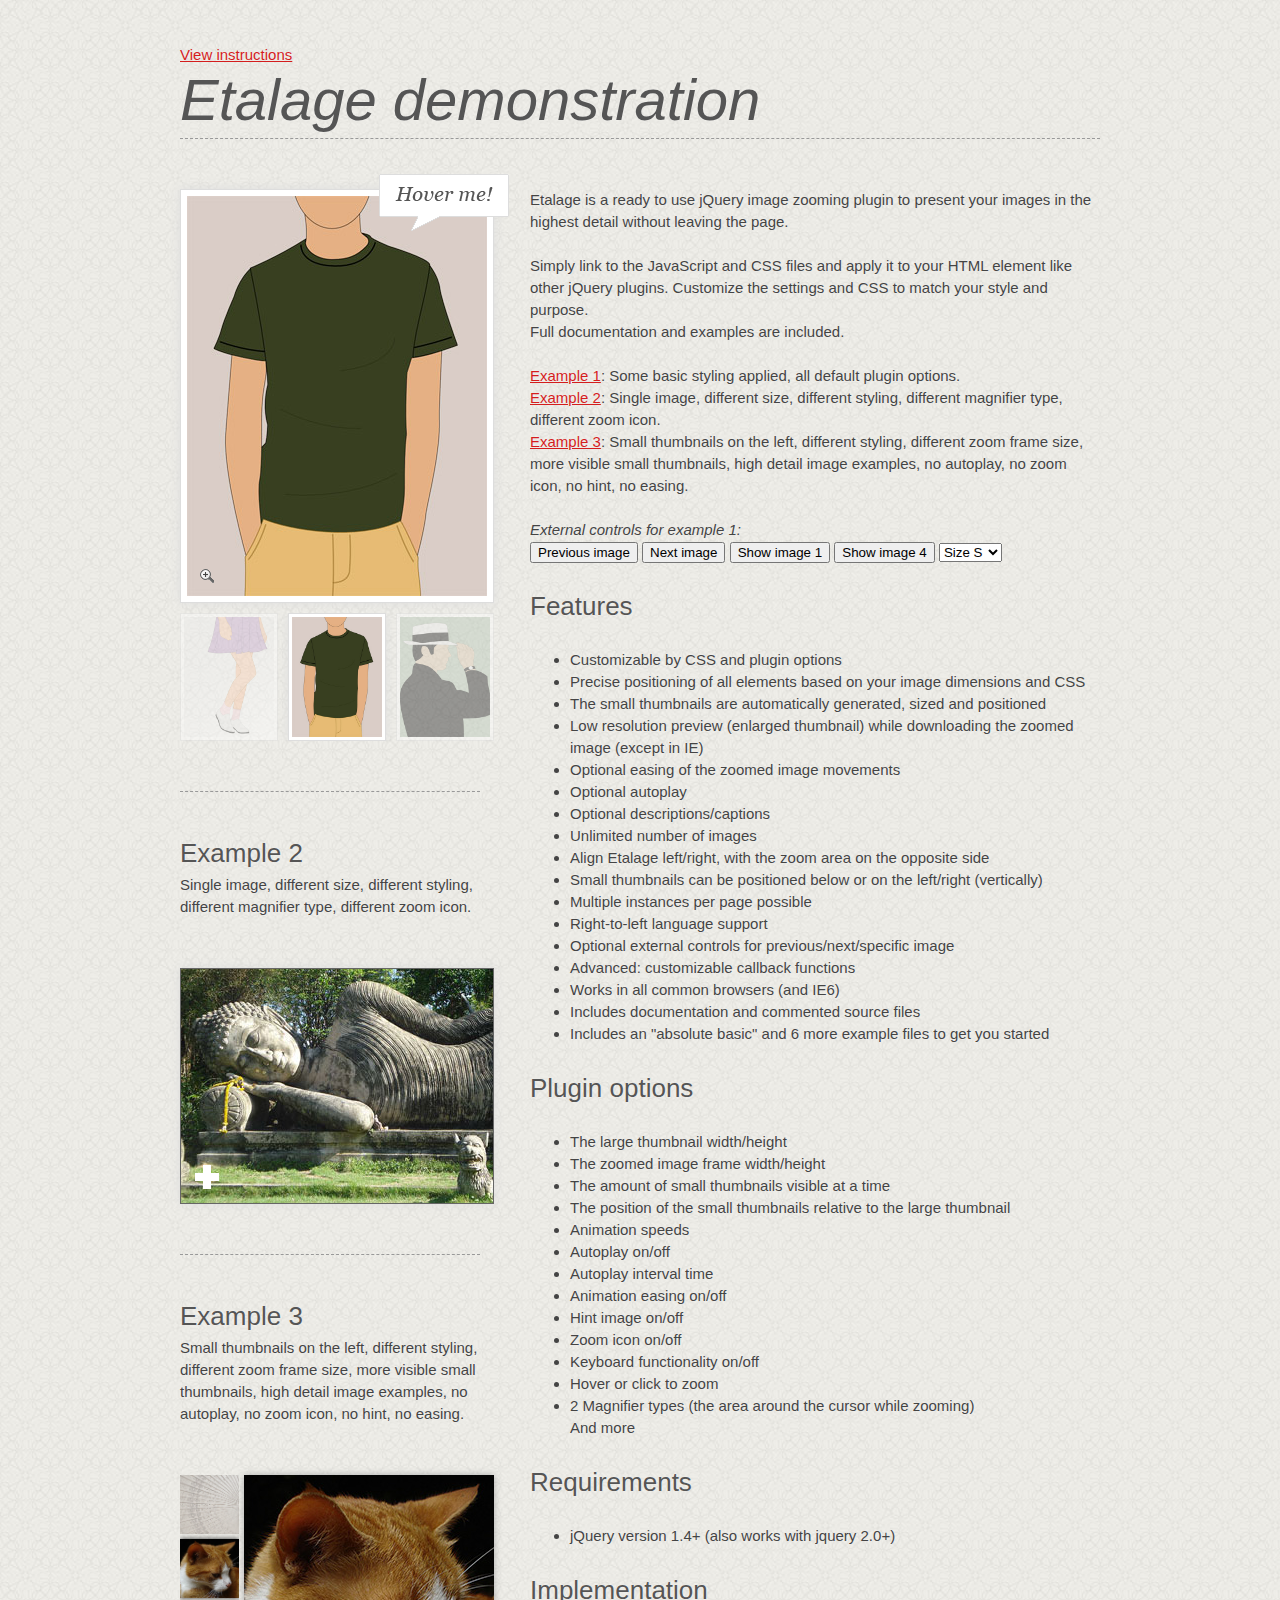
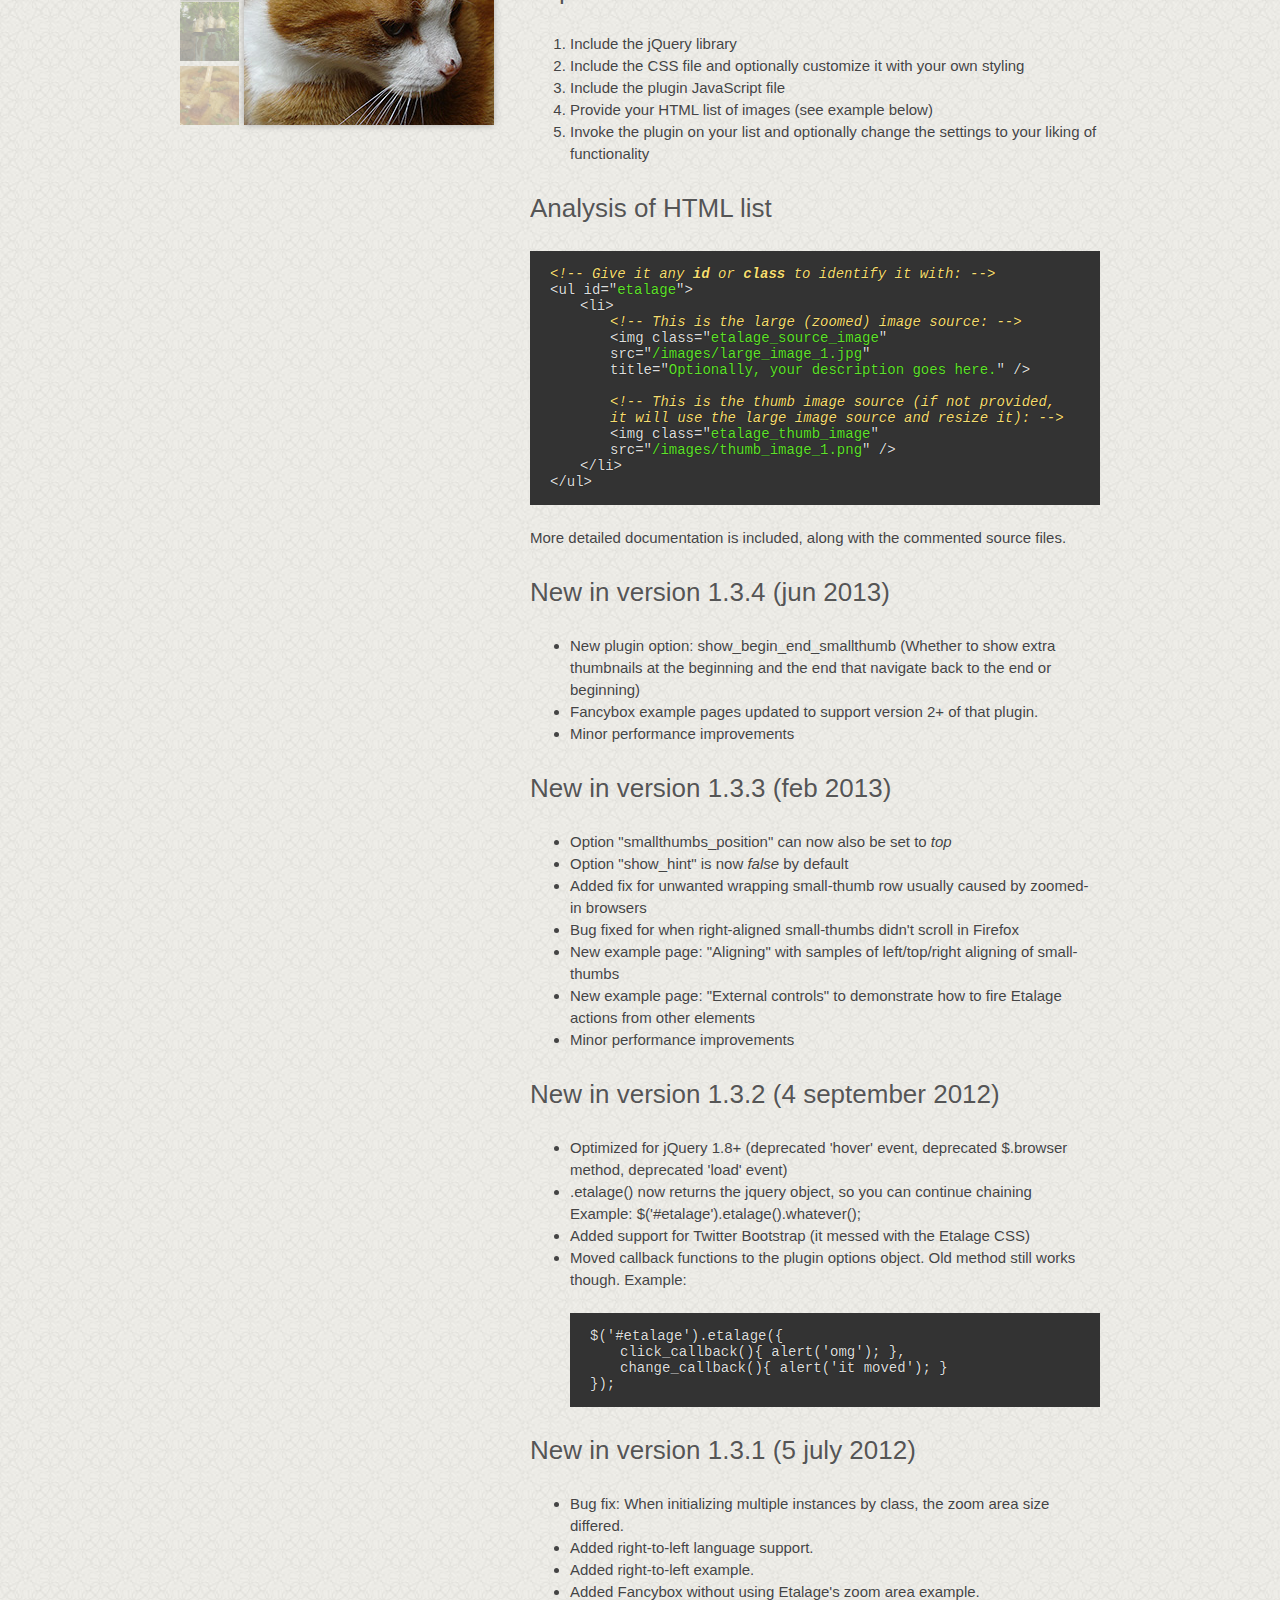
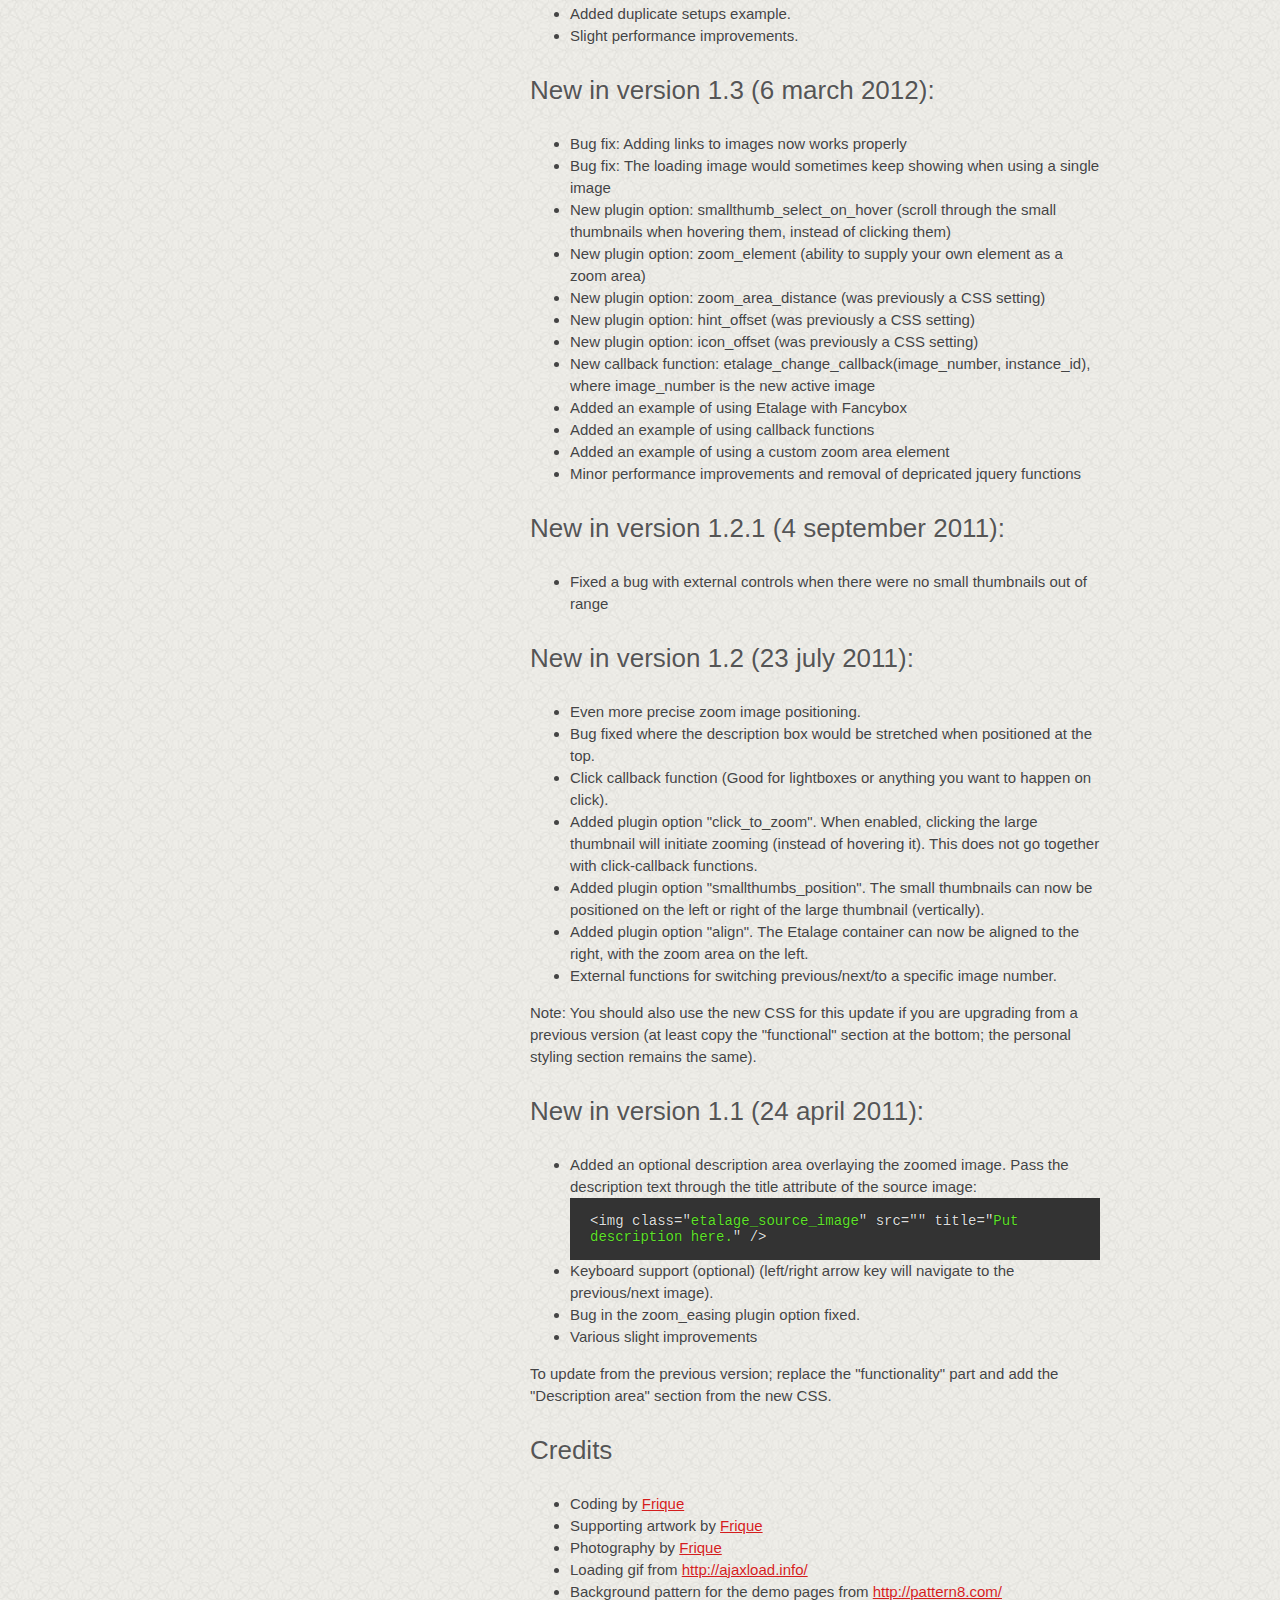
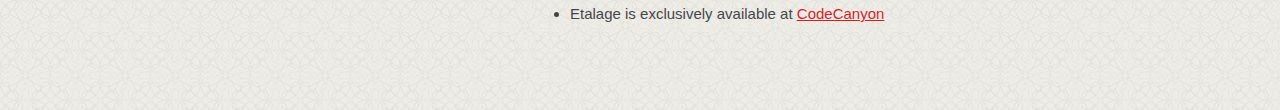
<file: index.html>
<!DOCTYPE html>
<html>
	<head>
		<meta charset="utf-8">
		<title>Etalage demo</title>
		<link rel="stylesheet" href="demo_files/demo.css">

		<!--
		NOTE: For copying source code, see example_basic.html
		-->

		<!-- Include the Etalage CSS -->
		<link rel="stylesheet" href="css/etalage.css">
		<link rel="stylesheet" href="demo_files/example2.css">
		<link rel="stylesheet" href="demo_files/example3.css">

		<!-- Include jQuery: -->
		<script src="https://ajax.googleapis.com/ajax/libs/jquery/1.10.1/jquery.min.js"></script>

		<!-- Include the Etalage plugin: -->
		<script src="js/jquery.etalage.min.js"></script>

		<!-- Invoke the Etalage plugin -->
		<script>
			jQuery(document).ready(function($){

				$('#etalage').etalage({
					thumb_image_width: 300,
					thumb_image_height: 400,
					source_image_width: 900,
					source_image_height: 1200,
					show_hint: true,
					click_callback: function(image_anchor, instance_id){
						alert('Callback example:\nYou clicked on an image with the anchor: "'+image_anchor+'"\n(in Etalage instance: "'+instance_id+'")');
					}
				});

				$('#example2').etalage({
					thumb_image_width: 312,
					thumb_image_height: 234,
					source_image_width: 900,
					source_image_height: 675,
					zoom_area_height: 500,
					magnifier_invert: false,
					hide_cursor: true,
					icon_offset: 15,
					speed: 400
				});

				$('#example3').etalage({
					thumb_image_width: 250,
					thumb_image_height: 250,
					source_image_width: 900,
					source_image_height: 900,
					zoom_area_width: 500,
					zoom_area_height: 500,
					zoom_area_distance: 5,
					small_thumbs: 4,
					smallthumb_inactive_opacity: 0.3,
					smallthumbs_position: 'left',
					show_icon: false,
					autoplay: false,
					keyboard: false,
					zoom_easing: false
				});

				// This is for the dropdown list example:
				$('.dropdownlist').change(function(){
					etalage_show( $(this).find('option:selected').attr('class') );
				});

			});
		</script>
	</head>
	<body>

		<a href="instructions.html">View instructions</a>
		<h1>Etalage demonstration</h1>
		<hr>

		<div id="examples">

			<ul id="etalage">
				<li>
					<a href="optionallink.html">
						<img class="etalage_thumb_image" src="demo_files/images/image1_thumb.jpg" />
						<img class="etalage_source_image" src="demo_files/images/image1_large.jpg" title="This is an optional description." />
					</a>
				</li>
				<li>
					<img class="etalage_thumb_image" src="demo_files/images/image2_thumb.jpg" />
					<img class="etalage_source_image" src="demo_files/images/image2_large.jpg" title="This text area can also be setup to appear at the top of the image.<br>This second line shows that the description can be longer." />
				</li>
				<li>
					<img class="etalage_thumb_image" src="demo_files/images/image3_thumb.jpg" />
					<img class="etalage_source_image" src="demo_files/images/image3_large.jpg" />
				</li>
				<li>
					<img class="etalage_thumb_image" src="demo_files/images/image4_thumb.jpg" />
					<img class="etalage_source_image" src="demo_files/images/image4_large.jpg" />
				</li>
			</ul>

			<hr>

			<h2 id="ex2" class="closer">Example 2</h2>
			Single image, different size, different styling, different magnifier type, different zoom icon.

			<ul id="example2">
				<li>
					<img class="etalage_thumb_image" src="demo_files/images/image5_thumb.jpg" />
					<img class="etalage_source_image" src="demo_files/images/image5_large.jpg" />
				</li>
			</ul>

			<hr>

			<h2 id="ex3" class="closer">Example 3</h2>
			Small thumbnails on the left, different styling, different zoom frame size, more visible small thumbnails, high detail image examples, no autoplay, no zoom icon, no hint, no easing.

			<ul id="example3">
				<li>
					<img class="etalage_thumb_image" src="demo_files/images/image6_thumb.jpg" />
					<img class="etalage_source_image" src="demo_files/images/image6_large.jpg" />
				</li>
				<li>
					<img class="etalage_thumb_image" src="demo_files/images/image7_thumb.jpg" />
					<img class="etalage_source_image" src="demo_files/images/image7_large.jpg" />
				</li>
				<li>
					<img class="etalage_thumb_image" src="demo_files/images/image8_thumb.jpg" />
					<img class="etalage_source_image" src="demo_files/images/image8_large.jpg" />
				</li>
				<li>
					<img class="etalage_thumb_image" src="demo_files/images/image9_thumb.jpg" />
					<img class="etalage_source_image" src="demo_files/images/image9_large.jpg" />
				</li>
				<li>
					<img class="etalage_thumb_image" src="demo_files/images/image10_thumb.jpg" />
					<img class="etalage_source_image" src="demo_files/images/image10_large.jpg" />
				</li>
			</ul>

		</div>

		<div id="description">

			Etalage is a ready to use jQuery image zooming plugin to present your images in the highest detail without leaving the page.
			<br><br>
			Simply link to the JavaScript and CSS files and apply it to your HTML element like other jQuery plugins. Customize the settings and CSS to match your style and purpose.<br>
			Full documentation and examples are included.
			<br><br>
			<a href="#etalage">Example 1</a>: Some basic styling applied, all default plugin options.<br>
			<a href="#ex2">Example 2</a>: Single image, different size, different styling, different magnifier type, different zoom icon.<br>
			<a href="#ex3">Example 3</a>: Small thumbnails on the left, different styling, different zoom frame size, more visible small thumbnails, high detail image examples, no autoplay, no zoom icon, no hint, no easing.

			<br><br>
			<i>External controls for example 1:</i><br>
			<button onclick="etalage_previous()">Previous image</button>
			<button onclick="etalage_next()">Next image</button>
			<button onclick="etalage_show(1)">Show image 1</button>
			<button onclick="etalage_show(4)">Show image 4</button>
			<select class="dropdownlist">
				<option class="1">Size S</option>
				<option class="2">Size M</option>
				<option class="3">Size L</option>
				<option class="4">Pink</option>
			</select>

			<h2>Features</h2>
			<ul>
				<li>Customizable by CSS and plugin options</li>
				<li>Precise positioning of all elements based on your image dimensions and CSS</li>
				<li>The small thumbnails are automatically generated, sized and positioned</li>
				<li>Low resolution preview (enlarged thumbnail) while downloading the zoomed image (except in IE)</li>
				<li>Optional easing of the zoomed image movements</li>
				<li>Optional autoplay</li>
				<li>Optional descriptions/captions</li>
				<li>Unlimited number of images</li>
				<li>Align Etalage left/right, with the zoom area on the opposite side</li>
				<li>Small thumbnails can be positioned below or on the left/right (vertically)</li>
				<li>Multiple instances per page possible</li>
				<li>Right-to-left language support</li>
				<li>Optional external controls for previous/next/specific image</li>
				<li>Advanced: customizable callback functions</li>
				<li>Works in all common browsers (and IE6)</li>
				<li>Includes documentation and commented source files</li>
				<li>Includes an "absolute basic" and 6 more example files to get you started</li>
			</ul>

			<h2>Plugin options</h2>
			<ul>
				<li>The large thumbnail width/height</li>
				<li>The zoomed image frame width/height</li>
				<li>The amount of small thumbnails visible at a time</li>
				<li>The position of the small thumbnails relative to the large thumbnail</li>
				<li>Animation speeds</li>
				<li>Autoplay on/off</li>
				<li>Autoplay interval time</li>
				<li>Animation easing on/off</li>
				<li>Hint image on/off</li>
				<li>Zoom icon on/off</li>
				<li>Keyboard functionality on/off</li>
				<li>Hover or click to zoom</li>
				<li>
					2 Magnifier types (the area around the cursor while zooming)<br>
					And more
				</li>
			</ul>

			<h2>Requirements</h2>
			<ul>
				<li>jQuery version 1.4+ (also works with jquery 2.0+)</li>
			</ul>

			<h2>Implementation</h2>
			<ol>
				<li>Include the jQuery library</li>
				<li>Include the CSS file and optionally customize it with your own styling</li>
				<li>Include the plugin JavaScript file</li>
				<li>Provide your HTML list of images (see example below)</li>
				<li>Invoke the plugin on your list and optionally change the settings to your liking of functionality</li>
			</ol>

			<h2>Analysis of HTML list</h2>
			<div class="code">
				<span class="comment">&lt;!-- Give it any <b>id</b> or <b>class</b> to identify it with: --&gt;</span><br>
				&lt;ul id="<span class="class">etalage</span>"&gt;
					<div class="tab">
						&lt;li&gt;
							<div class="tab">
								<span class="comment">&lt;!-- This is the large (zoomed) image source: --&gt;</span><br>
								&lt;img class="<span class="class">etalage_source_image</span>" src="<span class="class">/images/large_image_1.jpg</span>"<br>
								title="<span class="class">Optionally, your description goes here.</span>" /&gt;
								<br><br>
								<span class="comment">&lt;!-- This is the thumb image source (if not provided, it will use the large image source and resize it): --&gt;</span><br>
								&lt;img class="<span class="class">etalage_thumb_image</span>" src="<span class="class">/images/thumb_image_1.png</span>" /&gt;
							</div>
						&lt;/li&gt;
					</div>
				&lt;/ul&gt;
			</div>
			<br>
			More detailed documentation is included, along with the commented source files.

			<h2>New in version 1.3.4 (jun 2013)</h2>
			<ul>
				<li>New plugin option: show_begin_end_smallthumb (Whether to show extra thumbnails at the beginning and the end that navigate back to the end or beginning)</li>
				<li>Fancybox example pages updated to support version 2+ of that plugin.</li>
				<li>Minor performance improvements</li>
			</ul>

			<h2>New in version 1.3.3 (feb 2013)</h2>
			<ul>
				<li>Option "smallthumbs_position" can now also be set to <i>top</i></li>
				<li>Option "show_hint" is now <i>false</i> by default</li>
				<li>Added fix for unwanted wrapping small-thumb row usually caused by zoomed-in browsers</li>
				<li>Bug fixed for when right-aligned small-thumbs didn't scroll in Firefox</li>
				<li>New example page: "Aligning" with samples of left/top/right aligning of small-thumbs</li>
				<li>New example page: "External controls" to demonstrate how to fire Etalage actions from other elements</li>
				<li>Minor performance improvements</li>
			</ul>

			<h2>New in version 1.3.2 (4 september 2012)</h2>
			<ul>
				<li>Optimized for jQuery 1.8+ (deprecated 'hover' event, deprecated $.browser method, deprecated 'load' event)</li>
				<li>.etalage() now returns the jquery object, so you can continue chaining<br>Example: $('#etalage').etalage().whatever();</li>
				<li>Added support for Twitter Bootstrap (it messed with the Etalage CSS)</li>
				<li>
					Moved callback functions to the plugin options object. Old method still works though. Example:
					<br><br>
					<div class="code">
						$('#etalage').etalage({
							<div class="tab">
								click_callback(){ alert('omg'); },<br>
								change_callback(){ alert('it moved'); }
							</div>
						});
					</div>
				</li>
			</ul>

			<h2>New in version 1.3.1 (5 july 2012)</h2>
			<ul>
				<li>Bug fix: When initializing multiple instances by class, the zoom area size differed.</li>
				<li>Added right-to-left language support.</li>
				<li>Added right-to-left example.</li>
				<li>Added Fancybox without using Etalage's zoom area example.</li>
				<li>Added duplicate setups example.</li>
				<li>Slight performance improvements.</li>
			</ul>

			<h2>New in version 1.3 (6 march 2012):</h2>
			<ul>
				<li>Bug fix: Adding links to images now works properly</li>
				<li>Bug fix: The loading image would sometimes keep showing when using a single image</li>
				<li>New plugin option: smallthumb_select_on_hover (scroll through the small thumbnails when hovering them, instead of clicking them)</li>
				<li>New plugin option: zoom_element (ability to supply your own element as a zoom area)</li>
				<li>New plugin option: zoom_area_distance (was previously a CSS setting)</li>
				<li>New plugin option: hint_offset (was previously a CSS setting)</li>
				<li>New plugin option: icon_offset (was previously a CSS setting)</li>
				<li>New callback function: etalage_change_callback(image_number, instance_id), where image_number is the new active image</li>
				<li>Added an example of using Etalage with Fancybox</li>
				<li>Added an example of using callback functions</li>
				<li>Added an example of using a custom zoom area element</li>
				<li>Minor performance improvements and removal of depricated jquery functions</li>
			</ul>

			<h2>New in version 1.2.1 (4 september 2011):</h2>
			<ul>
				<li>Fixed a bug with external controls when there were no small thumbnails out of range</li>
			</ul>

			<h2>New in version 1.2 (23 july 2011):</h2>
			<ul>
				<li>Even more precise zoom image positioning.</li>
				<li>Bug fixed where the description box would be stretched when positioned at the top.</li>
				<li>Click callback function (Good for lightboxes or anything you want to happen on click).</li>
				<li>Added plugin option "click_to_zoom". When enabled, clicking the large thumbnail will initiate zooming (instead of hovering it). This does not go together with click-callback functions.</li>
				<li>Added plugin option "smallthumbs_position". The small thumbnails can now be positioned on the left or right of the large thumbnail (vertically).</li>
				<li>Added plugin option "align". The Etalage container can now be aligned to the right, with the zoom area on the left.</li>
				<li>External functions for switching previous/next/to a specific image number.</li>
			</ul>
			Note: You should also use the new CSS for this update if you are upgrading from a previous version (at least copy the "functional" section at the bottom; the personal styling section remains the same).

			<h2>New in version 1.1 (24 april 2011):</h2>
			<ul>
				<li>Added an optional description area overlaying the zoomed image. Pass the description text through the title attribute of the source image:
				<div class="code">&lt;img class="<span class="class">etalage_source_image</span>" src="" title="<span class="class">Put description here.</span>" /&gt;</div></li>
				<li>Keyboard support (optional) (left/right arrow key will navigate to the previous/next image).</li>
				<li>Bug in the zoom_easing plugin option fixed.</li>
				<li>Various slight improvements</li>
			</ul>
			To update from the previous version; replace the "functionality" part and add the "Description area" section from the new CSS.

			<h2>Credits</h2>
			<ul>
				<li>Coding by <a href="http://www.frique.me/" target="_blank">Frique</a></li>
				<li>Supporting artwork by <a href="http://www.frique.me/" target="_blank">Frique</a></li>
				<li>Photography by <a href="http://www.frique.me/" target="_blank">Frique</a></li>
				<li>Loading gif from <a href="http://ajaxload.info/" target="_blank">http://ajaxload.info/</a></li>
				<li>Background pattern for the demo pages from <a href="http://pattern8.com/" target="_blank">http://pattern8.com/</a></li>
				<li>Etalage is exclusively available at <a href="http://codecanyon.net/item/etalage/180719?ref=Frique" target="_blank">CodeCanyon</a></li>
			</ul>

		</div>
		
	</body>
</html>
</file>
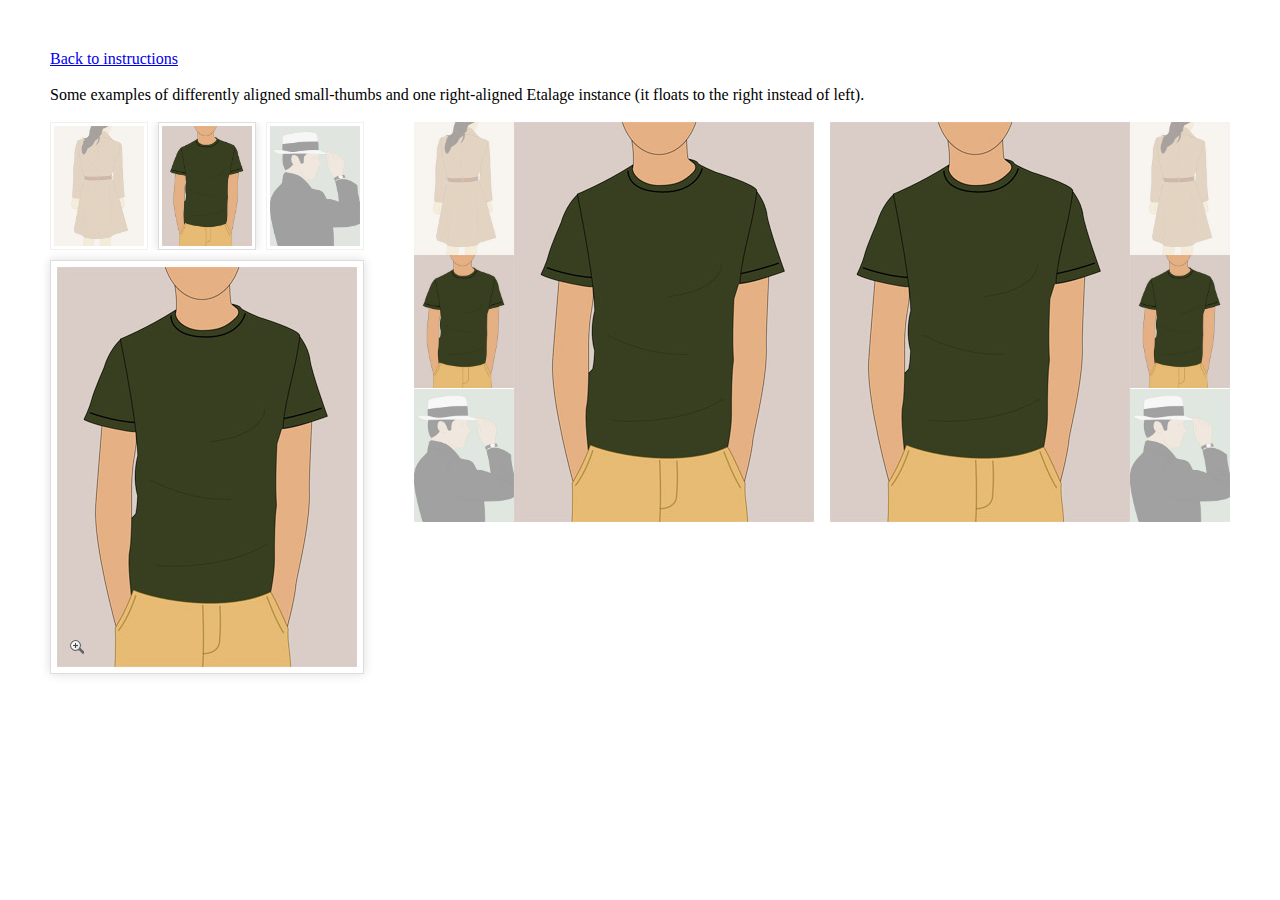
<file: example_aligning.html>
<!DOCTYPE html>
<html>
	<head>
		<title>Etalage - Aligning</title>
		<link rel="stylesheet" href="css/etalage.css">
		<script src="https://ajax.googleapis.com/ajax/libs/jquery/1.10.1/jquery.min.js"></script>
		<script src="js/jquery.etalage.min.js"></script>
		<script>
			$(document).ready(function(){

				$('#etalage').etalage({
					smallthumbs_position: 'top'
				});

				$('#example2').etalage({
					align: 'right',
					smallthumbs_position: 'right'
				});

				$('#example3').etalage({
					smallthumbs_position: 'left'
				});

			});
		</script>
		<style>
			body{
				margin: 50px;
			}
			#etalage{
				margin-right: 50px;
			}
		</style>
	</head>
	<body>

		<a href="instructions.html">Back to instructions</a>
		<br><br>
		Some examples of differently aligned small-thumbs and one right-aligned Etalage instance (it floats to the right instead of left).
		<br><br>

		<ul id="etalage">
			<li>
				<img class="etalage_thumb_image" src="demo_files/images/image1_thumb.jpg">
				<img class="etalage_source_image" src="demo_files/images/image1_large.jpg">
			</li>
			<li>
				<img class="etalage_thumb_image" src="demo_files/images/image2_thumb.jpg">
				<img class="etalage_source_image" src="demo_files/images/image2_large.jpg">
			</li>
			<li>
				<img class="etalage_thumb_image" src="demo_files/images/image3_thumb.jpg">
				<img class="etalage_source_image" src="demo_files/images/image3_large.jpg">
			</li>
			<li>
				<img class="etalage_thumb_image" src="demo_files/images/image3_thumb.jpg">
				<img class="etalage_source_image" src="demo_files/images/image3_large.jpg">
			</li>
		</ul>

		<ul id="example2">
			<li>
				<img class="etalage_thumb_image" src="demo_files/images/image1_thumb.jpg">
				<img class="etalage_source_image" src="demo_files/images/image1_large.jpg">
			</li>
			<li>
				<img class="etalage_thumb_image" src="demo_files/images/image2_thumb.jpg">
				<img class="etalage_source_image" src="demo_files/images/image2_large.jpg">
			</li>
			<li>
				<img class="etalage_thumb_image" src="demo_files/images/image3_thumb.jpg">
				<img class="etalage_source_image" src="demo_files/images/image3_large.jpg">
			</li>
			<li>
				<img class="etalage_thumb_image" src="demo_files/images/image3_thumb.jpg">
				<img class="etalage_source_image" src="demo_files/images/image3_large.jpg">
			</li>
		</ul>

		<ul id="example3">
			<li>
				<img class="etalage_thumb_image" src="demo_files/images/image1_thumb.jpg">
				<img class="etalage_source_image" src="demo_files/images/image1_large.jpg">
			</li>
			<li>
				<img class="etalage_thumb_image" src="demo_files/images/image2_thumb.jpg">
				<img class="etalage_source_image" src="demo_files/images/image2_large.jpg">
			</li>
			<li>
				<img class="etalage_thumb_image" src="demo_files/images/image3_thumb.jpg">
				<img class="etalage_source_image" src="demo_files/images/image3_large.jpg">
			</li>
			<li>
				<img class="etalage_thumb_image" src="demo_files/images/image3_thumb.jpg">
				<img class="etalage_source_image" src="demo_files/images/image3_large.jpg">
			</li>
		</ul>

	</body>
</html>
</file>
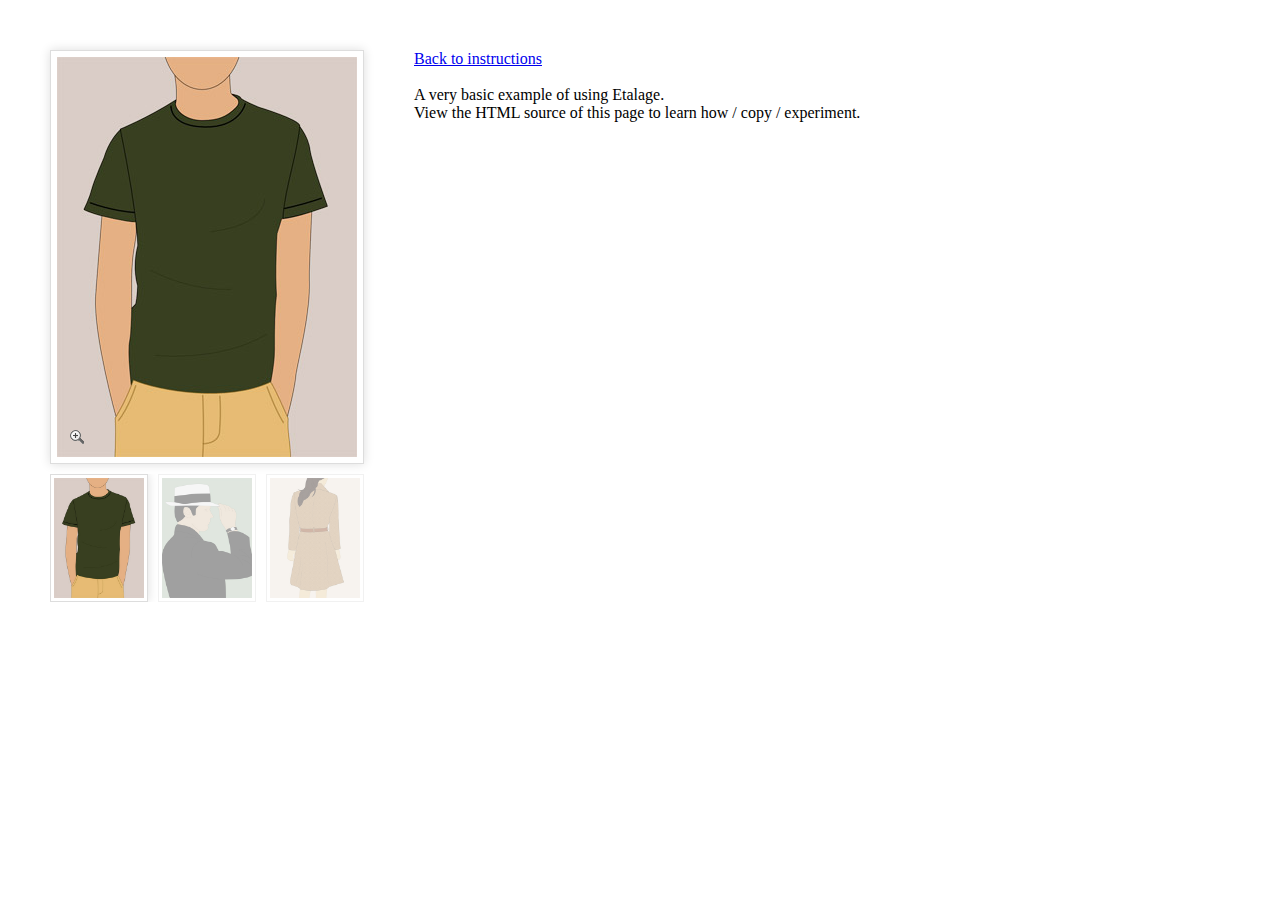
<file: example_basic.html>
<!DOCTYPE html>
<html>
	<head>
		<title>Etalage - Basic example</title>
		<link rel="stylesheet" href="css/etalage.css">
		<script src="https://ajax.googleapis.com/ajax/libs/jquery/1.10.1/jquery.min.js"></script>
		<script src="js/jquery.etalage.min.js"></script>
		<script>
			$(document).ready(function(){
				$('#etalage').etalage({
					thumb_image_width: 300,
					thumb_image_height: 400,
					source_image_width: 900,
					source_image_height: 1200
				});
			});
		</script>
		<style>
			body{
				margin: 50px;
			}
			#etalage{
				margin-right: 50px;
			}
		</style>
	</head>
	<body>

		<ul id="etalage">
			<li>
				<img class="etalage_thumb_image" src="demo_files/images/image1_thumb.jpg">
				<img class="etalage_source_image" src="demo_files/images/image1_large.jpg">
			</li>
			<li>
				<img class="etalage_thumb_image" src="demo_files/images/image2_thumb.jpg">
				<img class="etalage_source_image" src="demo_files/images/image2_large.jpg">
			</li>
			<li>
				<img class="etalage_thumb_image" src="demo_files/images/image3_thumb.jpg">
				<img class="etalage_source_image" src="demo_files/images/image3_large.jpg">
			</li>
		</ul>

		<a href="instructions.html">Back to instructions</a>
		<br><br>
		A very basic example of using Etalage.<br>
		View the HTML source of this page to learn how / copy / experiment.

	</body>
</html>
</file>
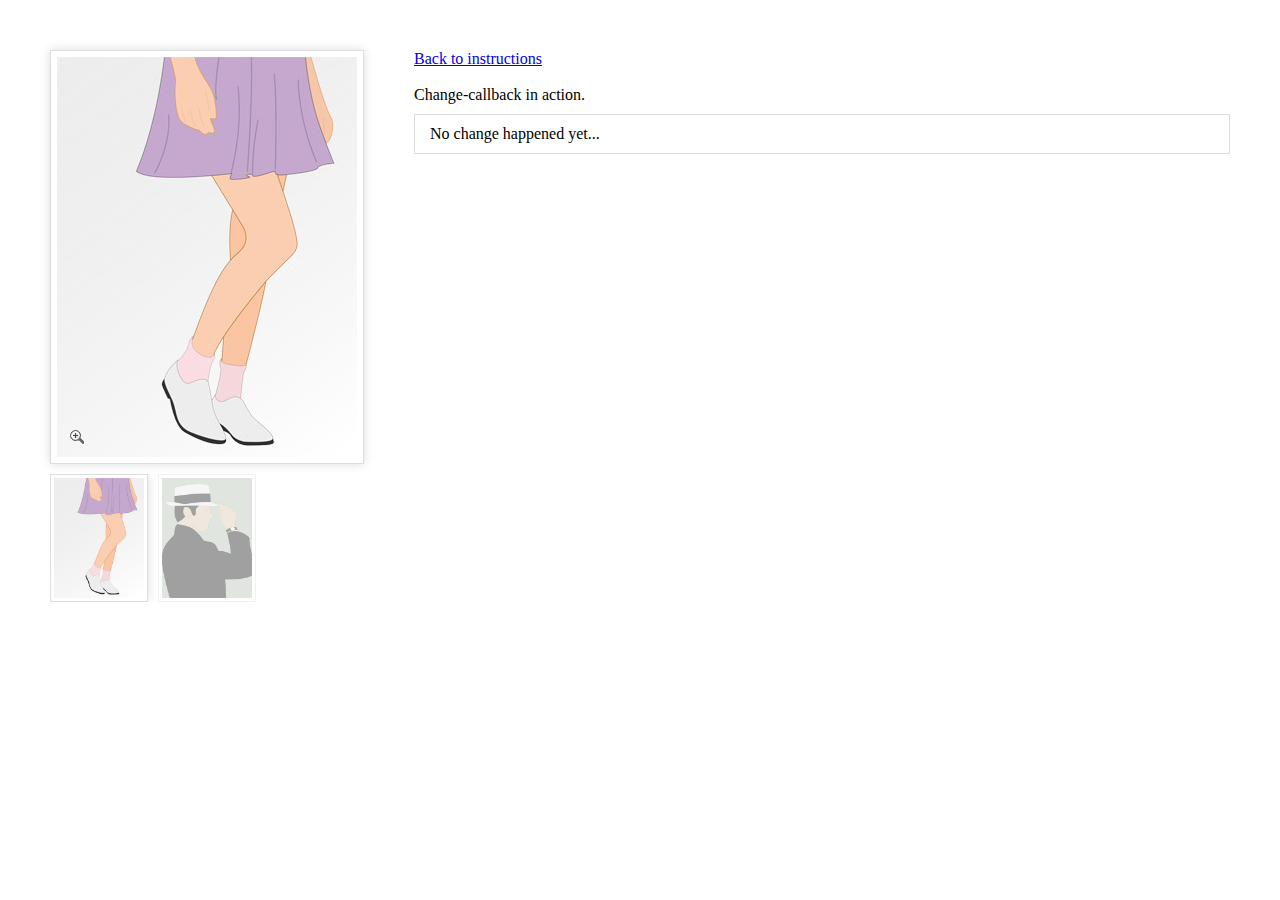
<file: example_callback.html>
<!DOCTYPE html>
<html>
	<head>
		<title>Etalage - Callback example</title>
		<link rel="stylesheet" href="css/etalage.css">
		<script src="https://ajax.googleapis.com/ajax/libs/jquery/1.10.1/jquery.min.js"></script>
		<script src="js/jquery.etalage.min.js"></script>
		<script>
			$(document).ready(function(){

				$('#etalage').etalage({
					change_callback: function(image_number, instance_id){
						var time = new Date();
						$('#alert').html(time.getHours()+':'+time.getMinutes()+':'+time.getSeconds()+' - Change callback: The ID of the Etalage instance is "<b>'+instance_id+'</b>" and the newly active image number is "<b>'+image_number+'</b>".');
					}
				});

			});
		</script>
		<style>
			body{ margin: 50px; }
			#etalage{ margin-right: 50px; }
			#alert{ border: 1px solid #ddd; padding: 10px 15px; margin-top: 10px; overflow: hidden; }
		</style>
	</head>
	<body>

		<ul id="etalage">
			<li>
				<img class="etalage_thumb_image" src="demo_files/images/image4_thumb.jpg">
				<img class="etalage_source_image" src="demo_files/images/image4_large.jpg">
			</li>
			<li>
				<img class="etalage_thumb_image" src="demo_files/images/image2_thumb.jpg">
				<img class="etalage_source_image" src="demo_files/images/image2_large.jpg">
			</li>
		</ul>

		<a href="instructions.html">Back to instructions</a>
		<br><br>
		Change-callback in action.
		<div id="alert">No change happened yet...</div>

	</body>
</html>
</file>
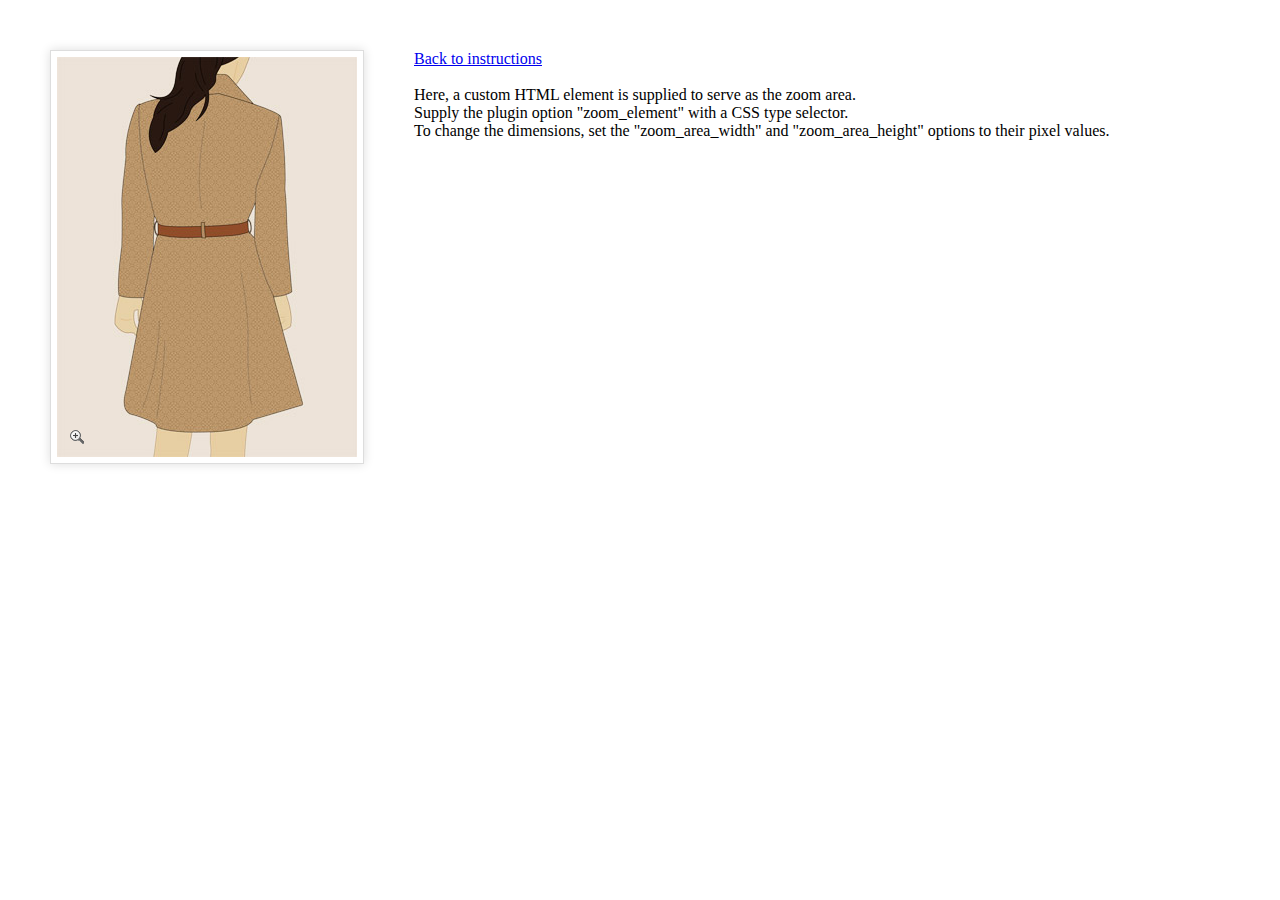
<file: example_custom-zoom-element.html>
<!DOCTYPE html>
<html>
	<head>
		<title>Etalage - Custom zoom element example</title>
		<link rel="stylesheet" href="css/etalage.css">
		<script src="https://ajax.googleapis.com/ajax/libs/jquery/1.10.1/jquery.min.js"></script>
		<script src="js/jquery.etalage.min.js"></script>
		<script>
			$(document).ready(function(){
				$('#etalage').etalage({
					zoom_element: '#custom_zoom_element',
					// zoom_area_width: 200,
					// zoom_area_height: 200
				});
			});
		</script>
		<style>
			body{
				margin: 50px;
			}
			#etalage{
				margin-right: 50px;
			}
			#custom_zoom_element{
				position: absolute;
				top: 165px;
				left: 340px;
			}
		</style>
	</head>
	<body>

		<ul id="etalage">
			<li>
				<img class="etalage_thumb_image" src="demo_files/images/image3_thumb.jpg">
				<img class="etalage_source_image" src="demo_files/images/image3_large.jpg">
			</li>
		</ul>

		<a href="instructions.html">Back to instructions</a>
		<br><br>
		Here, a custom HTML element is supplied to serve as the zoom area.<br>
		Supply the plugin option "zoom_element" with a CSS type selector.<br>
		To change the dimensions, set the "zoom_area_width" and "zoom_area_height" options to their pixel values.

		<div id="custom_zoom_element">
			This is the zoom area element.
			Note: any content inside this element will disappear.
		</div>

	</body>
</html>
</file>
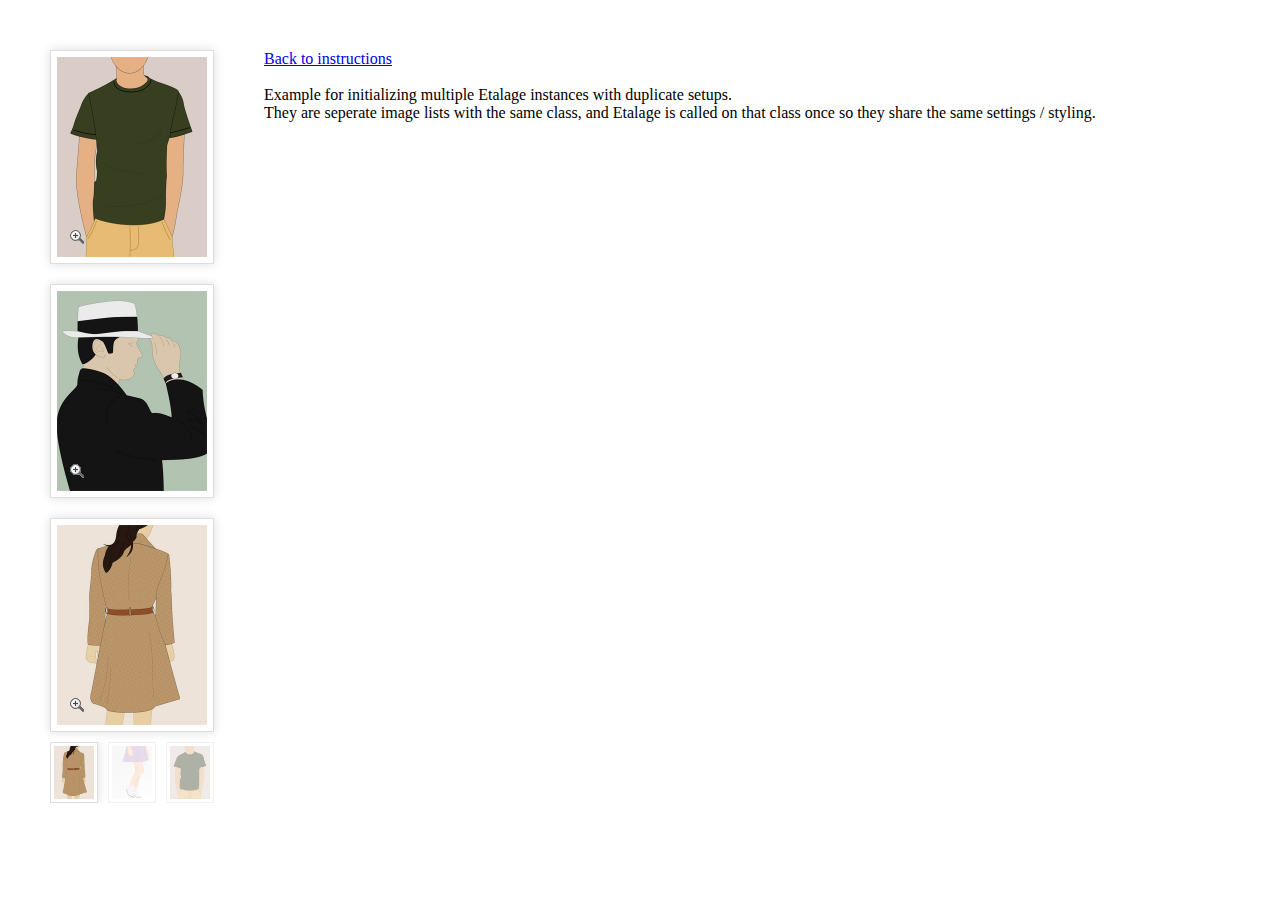
<file: example_duplicates.html>
<!DOCTYPE html>
<html>
	<head>
		<title>Etalage - Duplicates example</title>
		<link rel="stylesheet" href="demo_files/example_duplicates.css">
		<script src="https://ajax.googleapis.com/ajax/libs/jquery/1.10.1/jquery.min.js"></script>
		<script src="js/jquery.etalage.min.js"></script>
		<script>
			$(document).ready(function(){
				$('.etalage').etalage({
					thumb_image_width: 150,
					thumb_image_height: 200
				});
			});
		</script>
		<style>
			body{
				margin: 50px;
			}
			.etalage{
				margin-right: 50px;
				margin-bottom: 20px;
				clear: both;
			}
		</style>
	</head>
	<body>

		<ul class="etalage">
			<li>
				<img class="etalage_thumb_image" src="demo_files/images/image1_thumb.jpg">
				<img class="etalage_source_image" src="demo_files/images/image1_large.jpg">
			</li>
		</ul>

		<a href="instructions.html">Back to instructions</a>
		<br><br>
		Example for initializing multiple Etalage instances with duplicate setups.<br>
		They are seperate image lists with the same class, and Etalage is called on that class once so they share the same settings / styling.

		<ul class="etalage">
			<li>
				<img class="etalage_thumb_image" src="demo_files/images/image2_thumb.jpg">
				<img class="etalage_source_image" src="demo_files/images/image2_large.jpg">
			</li>
		</ul>

		<ul class="etalage">
			<li>
				<img class="etalage_thumb_image" src="demo_files/images/image3_thumb.jpg">
				<img class="etalage_source_image" src="demo_files/images/image3_large.jpg">
			</li>
			<li>
				<img class="etalage_thumb_image" src="demo_files/images/image4_thumb.jpg">
				<img class="etalage_source_image" src="demo_files/images/image4_large.jpg">
			</li>
			<li>
				<img class="etalage_thumb_image" src="demo_files/images/image1_thumb.jpg">
				<img class="etalage_source_image" src="demo_files/images/image1_large.jpg">
			</li>
		</ul>

	</body>
</html>
</file>
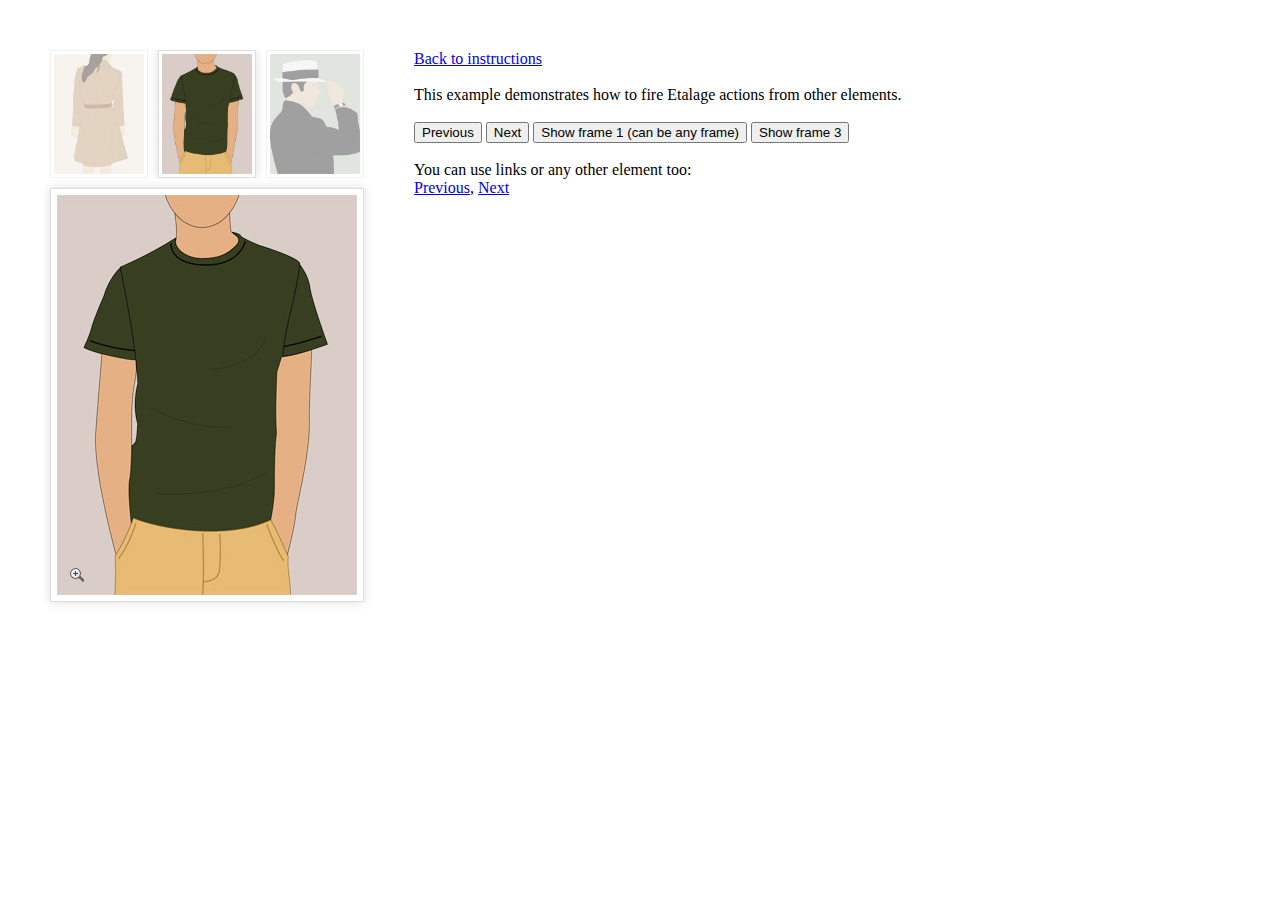
<file: example_externalcontrols.html>
<!DOCTYPE html>
<html>
	<head>
		<title>Etalage - External controls</title>
		<link rel="stylesheet" href="css/etalage.css">
		<script src="https://ajax.googleapis.com/ajax/libs/jquery/1.10.1/jquery.min.js"></script>
		<script src="js/jquery.etalage.min.js"></script>
		<script>
			$(document).ready(function(){

				$('#etalage').etalage({
					smallthumbs_position: 'top'
				});

				// This catches the click event:
				$('.button-prev').on('click', function(){
					// This function does the magic:
					etalage_previous();
				});

				$('.button-next').on('click', function(){
					etalage_next();
				});

			});
		</script>
		<style>
			body{
				margin: 50px;
			}
			#etalage{
				margin-right: 50px;
			}
		</style>
	</head>
	<body>

		<ul id="etalage">
			<li>
				<img class="etalage_thumb_image" src="demo_files/images/image1_thumb.jpg">
				<img class="etalage_source_image" src="demo_files/images/image1_large.jpg">
			</li>
			<li>
				<img class="etalage_thumb_image" src="demo_files/images/image2_thumb.jpg">
				<img class="etalage_source_image" src="demo_files/images/image2_large.jpg">
			</li>
			<li>
				<img class="etalage_thumb_image" src="demo_files/images/image3_thumb.jpg">
				<img class="etalage_source_image" src="demo_files/images/image3_large.jpg">
			</li>
			<li>
				<img class="etalage_thumb_image" src="demo_files/images/image3_thumb.jpg">
				<img class="etalage_source_image" src="demo_files/images/image3_large.jpg">
			</li>
		</ul>

		<a href="instructions.html">Back to instructions</a>
		<br><br>
		This example demonstrates how to fire Etalage actions from other elements.
		<br><br>

		<!-- See the jquery click-events above -->
		<button class="button-prev">Previous</button>
		<button class="button-next">Next</button>

		<!-- Next button fires the javascript function directly, if you prefer that -->
		<button onclick="etalage_show(1)">Show frame 1 (can be any frame)</button>
		<button onclick="etalage_show(3)">Show frame 3</button>
		<br><br>

		You can use links or any other element too:<br>
		<a href="#" class="button-prev">Previous</a>,
		<a href="#" class="button-next">Next</a>

	</body>
</html>
</file>
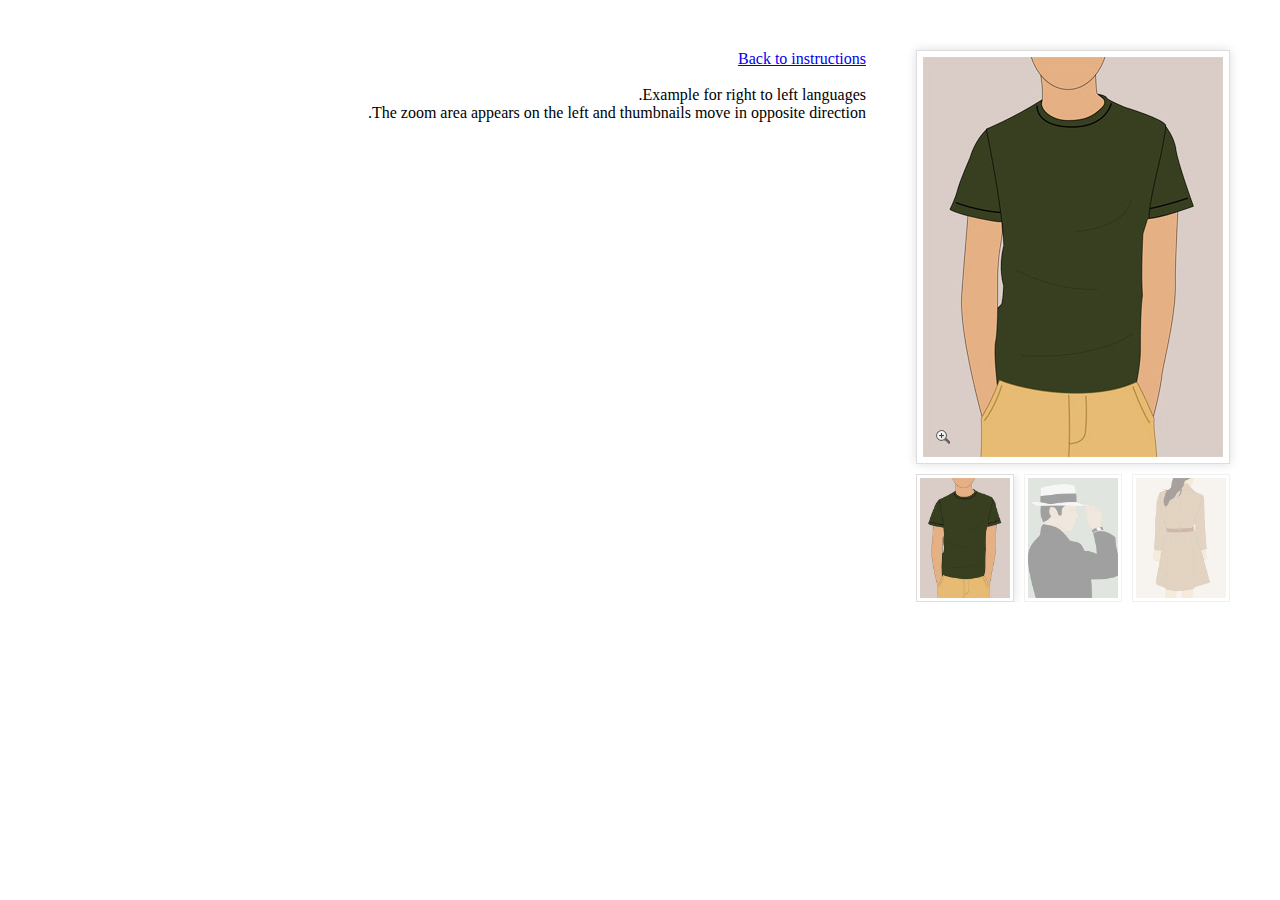
<file: example_rtl.html>
<!DOCTYPE html>
<html>
	<head>
		<title>Etalage - Right to left example</title>
		<link rel="stylesheet" href="css/etalage.css">
		<script src="https://ajax.googleapis.com/ajax/libs/jquery/1.10.1/jquery.min.js"></script>
		<script src="js/jquery.etalage.min.js"></script>
		<script>
			$(document).ready(function(){
				$('#etalage').etalage({
					autoplay_interval: 2000,
					align: 'right',
					right_to_left: true
				});
			});
		</script>
		<style>
			body{
				margin: 50px;
			}
			#etalage{
				margin-left: 50px;
			}
		</style>
	</head>
	<body dir="rtl">

		<ul id="etalage">
			<li>
				<img class="etalage_thumb_image" src="demo_files/images/image1_thumb.jpg">
				<img class="etalage_source_image" src="demo_files/images/image1_large.jpg" title="This description goes RTL too.">
			</li>
			<li>
				<img class="etalage_thumb_image" src="demo_files/images/image2_thumb.jpg">
				<img class="etalage_source_image" src="demo_files/images/image2_large.jpg">
			</li>
			<li>
				<img class="etalage_thumb_image" src="demo_files/images/image3_thumb.jpg">
				<img class="etalage_source_image" src="demo_files/images/image3_large.jpg">
			</li>
		</ul>

		<a href="instructions.html">Back to instructions</a>
		<br><br>
		Example for right to left languages.<br>
		The zoom area appears on the left and thumbnails move in opposite direction.

	</body>
</html>
</file>
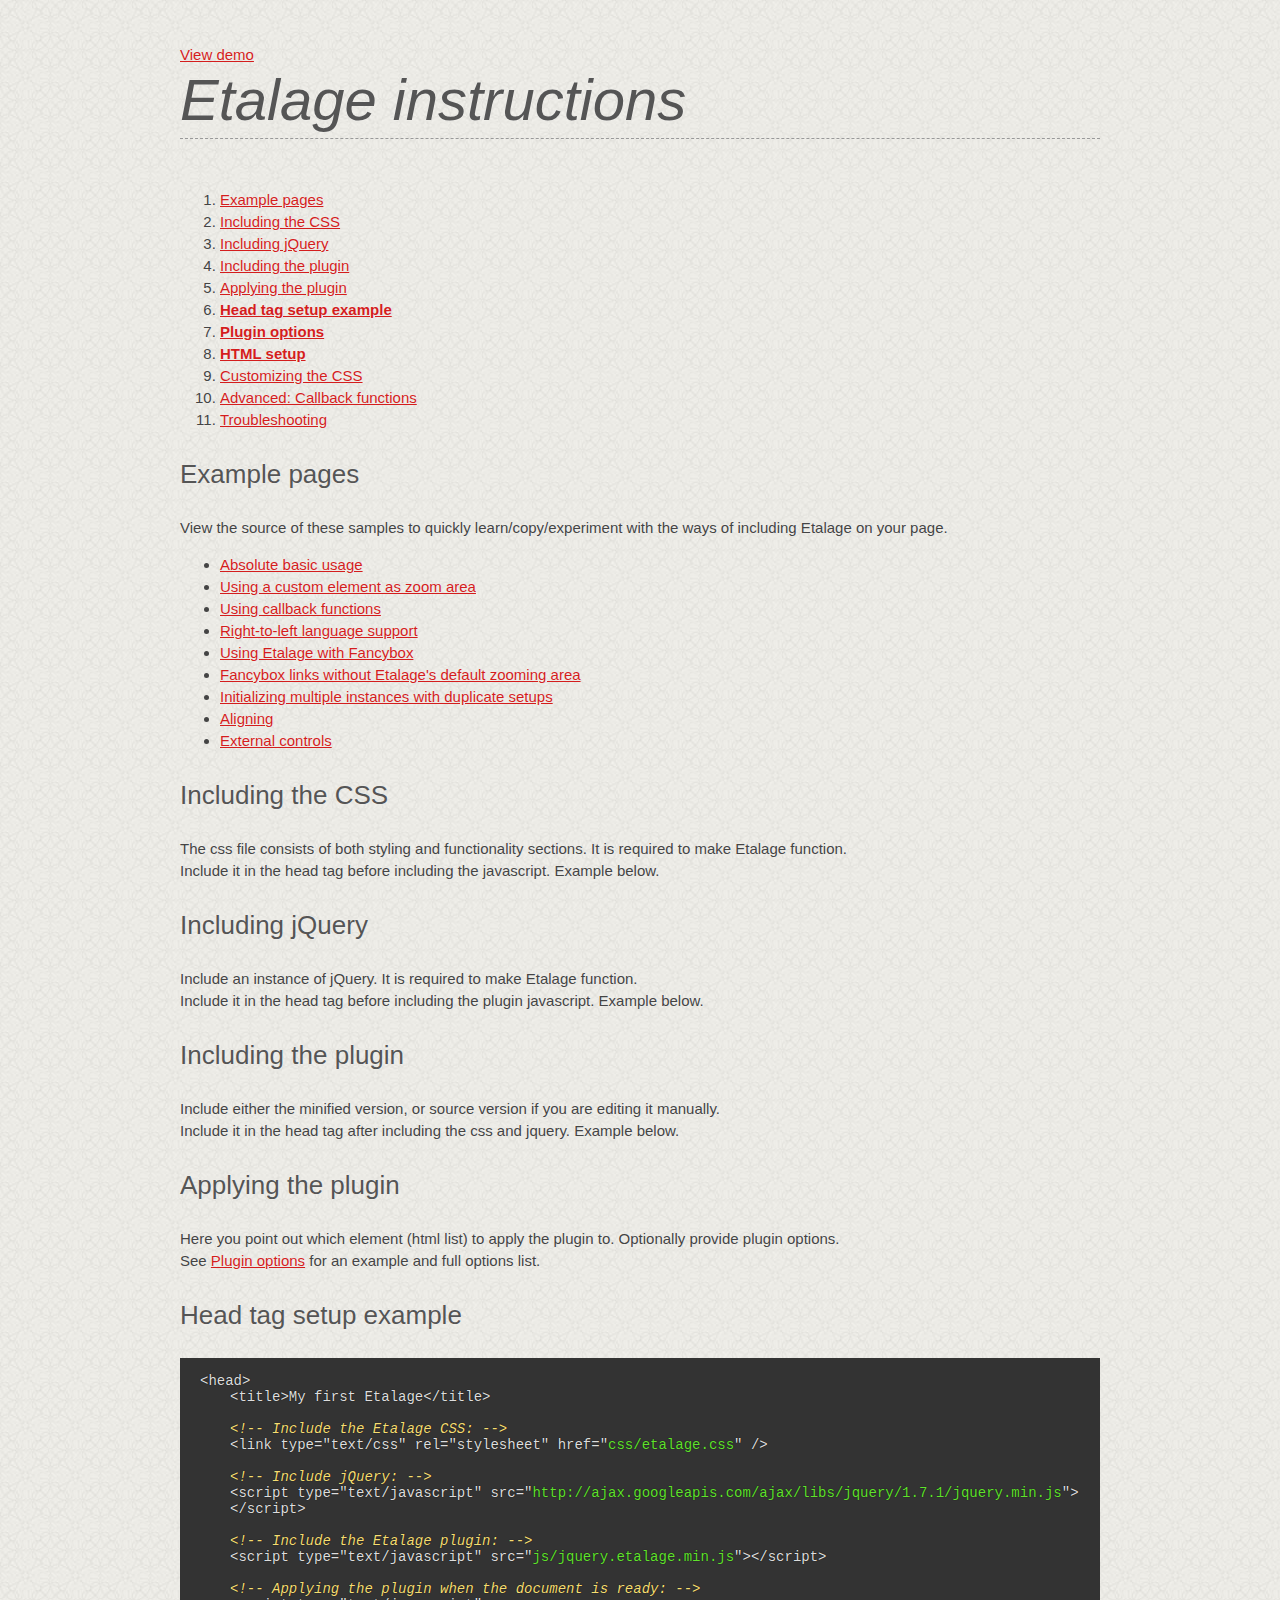
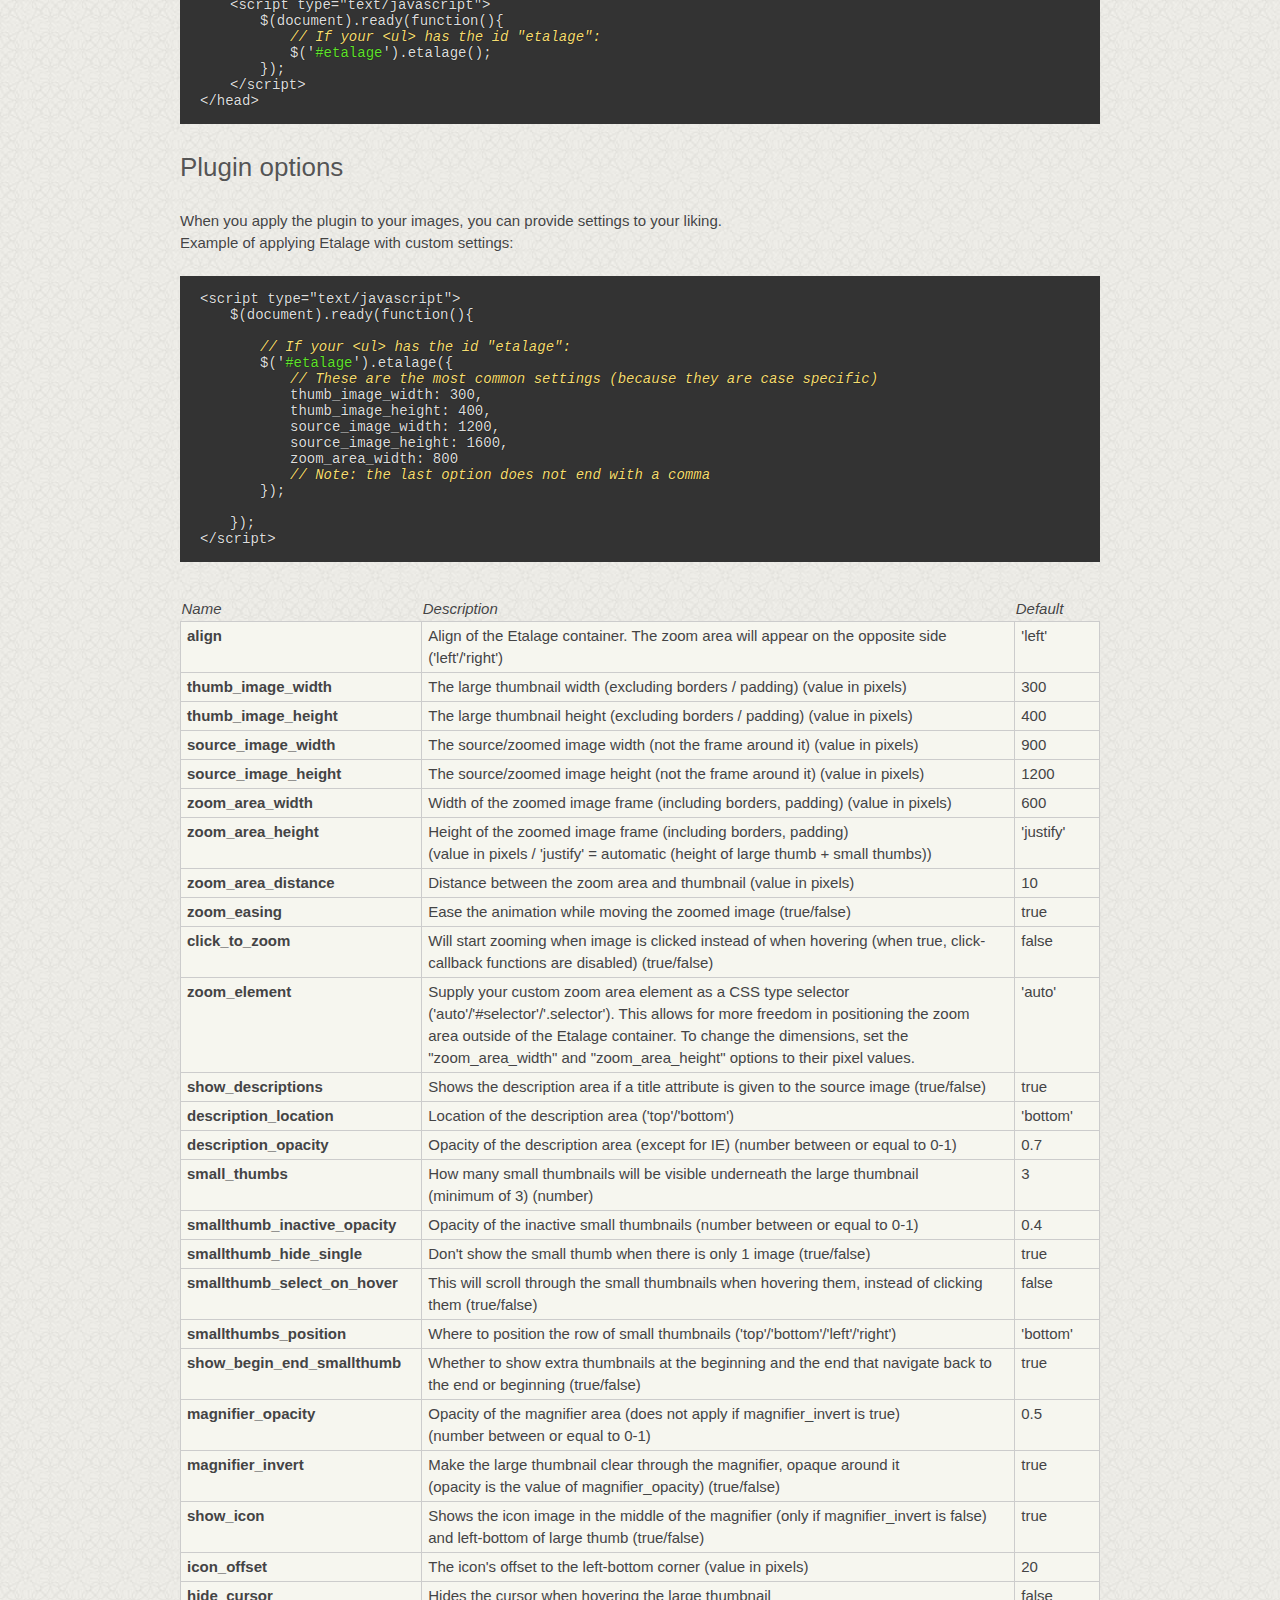
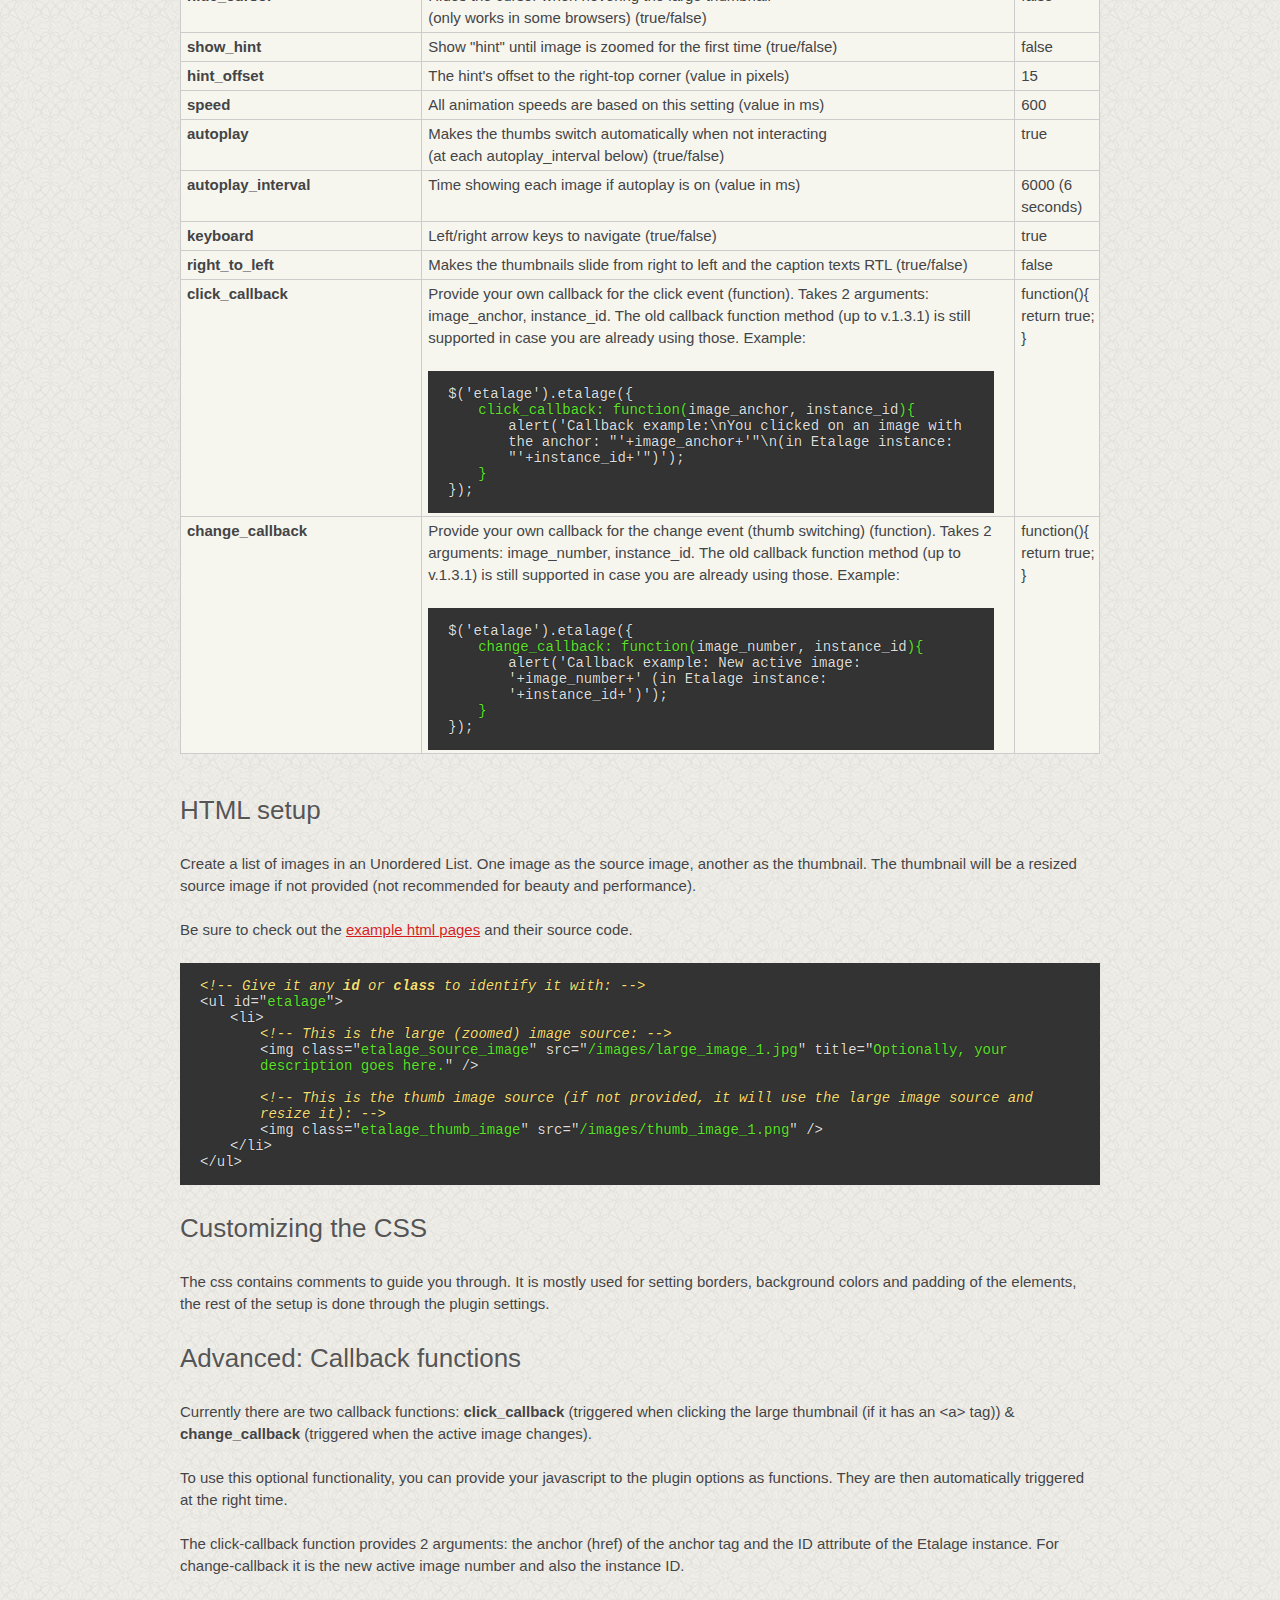
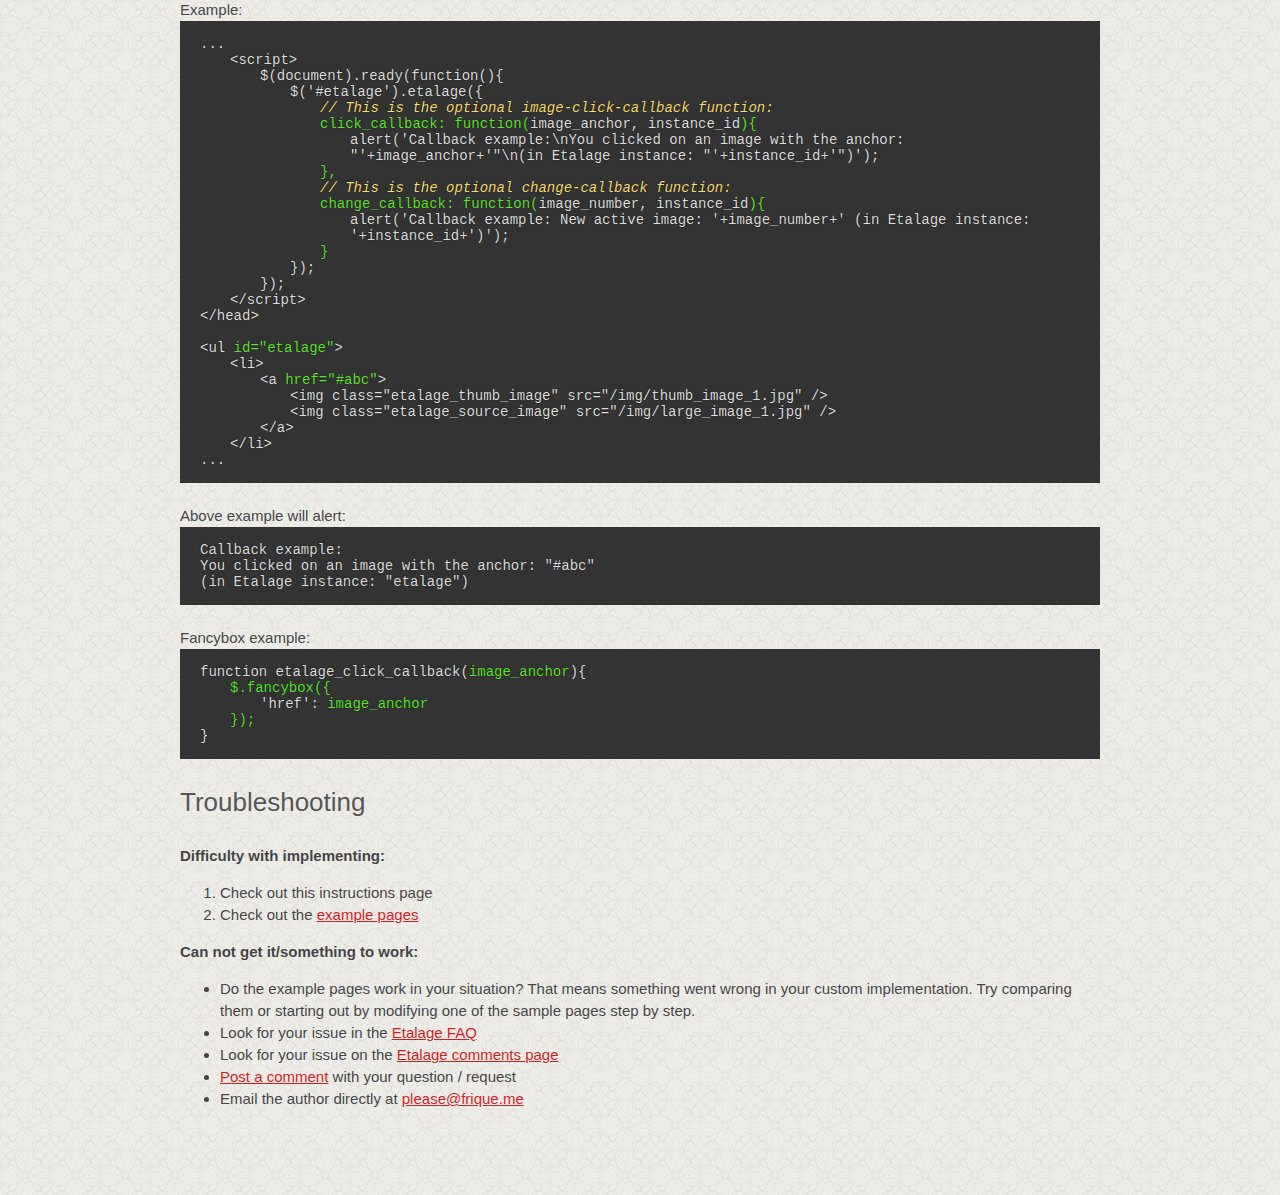
<file: instructions.html>
<!DOCTYPE html>
<html>
	<head>
		<meta charset="utf-8">
		<title>Etalage instructions</title>
		<link rel="stylesheet" href="demo_files/demo.css">
	</head>
	<body>

		<a href="index.html">View demo</a>
		<h1>Etalage instructions</h1>
		<hr>

		<ol>
			<li><a href="#example_pages">Example pages</a></li>
			<li><a href="#include_css">Including the CSS</a></li>
			<li><a href="#include_jquery">Including jQuery</a></li>
			<li><a href="#include_plugin">Including the plugin</a></li>
			<li><a href="#apply_plugin">Applying the plugin</a></li>
			<li><a href="#head_setup"><b>Head tag setup example</b></a></li>
			<li><a href="#plugin_options"><b>Plugin options</b></a></li>
			<li><a href="#html"><b>HTML setup</b></a></li>
			<li><a href="#customizing_css">Customizing the CSS</a></li>
			<li><a href="#callbacks">Advanced: Callback functions</a></li>
			<li><a href="#troubleshooting">Troubleshooting</a></li>
		</ol>

		<h2 id="example_pages">Example pages</h2>
		View the source of these samples to quickly learn/copy/experiment with the ways of including Etalage on your page.
		<ul>
			<li><a href="example_basic.html">Absolute basic usage</a></li>
			<li><a href="example_custom-zoom-element.html">Using a custom element as zoom area</a></li>
			<li><a href="example_callback.html">Using callback functions</a></li>
			<li><a href="example_rtl.html">Right-to-left language support</a></li>
			<li><a href="example_fancybox.html">Using Etalage with Fancybox</a></li>
			<li><a href="example_fancybox-nozoom.html">Fancybox links without Etalage's default zooming area</a></li>
			<li><a href="example_duplicates.html">Initializing multiple instances with duplicate setups</a></li>
			<li><a href="example_aligning.html">Aligning</a></li>
			<li><a href="example_externalcontrols.html">External controls</a></li>
		</ul>

		<h2 id="include_css">Including the CSS</h2>
		The css file consists of both styling and functionality sections. It is required to make Etalage function.<br>
		Include it in the head tag before including the javascript. Example below.

		<h2 id="include_jquery">Including jQuery</h2>
		Include an instance of jQuery. It is required to make Etalage function.<br>
		Include it in the head tag before including the plugin javascript. Example below.

		<h2 id="include_plugin">Including the plugin</h2>
		Include either the minified version, or source version if you are editing it manually.<br>
		Include it in the head tag after including the css and jquery. Example below.

		<h2 id="apply_plugin">Applying the plugin</h2>
		Here you point out which element (html list) to apply the plugin to. Optionally provide plugin options.<br>
		See <a href="#plugin_options">Plugin options</a> for an example and full options list.

		<h2 id="head_setup">Head tag setup example</h2>
		<div class="code">
			&lt;head&gt;
				<div class="tab">
					&lt;title&gt;My first Etalage&lt;/title&gt;
					<br><br>
					<span class="comment">&lt;!-- Include the Etalage CSS: --&gt;</span><br>
					&lt;link type="text/css" rel="stylesheet" href="<span class="class">css/etalage.css</span>" /&gt;
					<br><br>
					<span class="comment">&lt;!-- Include jQuery: --&gt;</span><br>
					&lt;script type="text/javascript" src="<span class="class">http://ajax.googleapis.com/ajax/libs/jquery/1.7.1/jquery.min.js</span>"&gt;&lt;/script&gt;
					<br><br>
					<span class="comment">&lt;!-- Include the Etalage plugin: --&gt;</span><br>
					&lt;script type="text/javascript" src="<span class="class">js/jquery.etalage.min.js</span>"&gt;&lt;/script&gt;
					<br><br>
					<span class="comment">&lt;!-- Applying the plugin when the document is ready: --&gt;</span><br>
					&lt;script type="text/javascript"&gt;
					<div class="tab">
						$(document).ready(function(){
							<div class="tab">
								<span class="comment">// If your &lt;ul&gt; has the id "etalage":</span><br>
								$('<span class="class">#etalage</span>').etalage();
							</div>
						});
					</div>
				&lt;/script&gt;
				</div>
			&lt;/head&gt;
		</div>

		<h2 id="plugin_options">Plugin options</h2>
		When you apply the plugin to your images, you can provide settings to your liking.<br>
		Example of applying Etalage with custom settings:
		<br><br>

		<div class="code">
			&lt;script type="text/javascript"&gt;
				<div class="tab">
					$(document).ready(function(){
						<div class="tab">
							<br>
							<span class="comment">// If your &lt;ul&gt; has the id "etalage":</span><br>
							$('<span class="class">#etalage</span>').etalage({
								<div class="tab">
									<span class="comment">// These are the most common settings (because they are case specific)</span><br>
									thumb_image_width: 300,<br>
									thumb_image_height: 400,<br>
									source_image_width: 1200,<br>
									source_image_height: 1600,<br>
									zoom_area_width: 800<br>
									<span class="comment">// Note: the last option does not end with a comma</span><br>
								</div>
							});
							<br><br>
						</div>
					});
				</div>
			&lt;/script&gt;
		</div>

		<table class="list">
			<tr>
				<th>Name</th>
				<th>Description</th>
				<th>Default</th>
			</tr>
			<tr>
				<td class="option">align</td>
				<td>Align of the Etalage container. The zoom area will appear on the opposite side ('left'/'right')</td>
				<td class="default">'left'</td>
			</tr>
			<tr>
				<td class="option">thumb_image_width</td>
				<td>The large thumbnail width (excluding borders / padding) (value in pixels)</td>
				<td class="default">300</td>
			</tr>
			<tr>
				<td class="option">thumb_image_height</td>
				<td>The large thumbnail height (excluding borders / padding) (value in pixels)</td>
				<td class="default">400</td>
			</tr>
			<tr>
				<td class="option">source_image_width</td>
				<td>The source/zoomed image width (not the frame around it) (value in pixels)</td>
				<td class="default">900</td>
			</tr>
			<tr>
				<td class="option">source_image_height</td>
				<td>The source/zoomed image height (not the frame around it) (value in pixels)</td>
				<td class="default">1200</td>
			</tr>
			<tr>
				<td class="option">zoom_area_width</td>
				<td>Width of the zoomed image frame (including borders, padding) (value in pixels)</td>
				<td class="default">600</td>
			</tr>
			<tr>
				<td class="option">zoom_area_height</td>
				<td>Height of the zoomed image frame (including borders, padding)<br>(value in pixels / 'justify' = automatic (height of large thumb + small thumbs))</td>
				<td class="default">'justify'</td>
			</tr>
			<tr>
				<td class="option">zoom_area_distance</td>
				<td>Distance between the zoom area and thumbnail (value in pixels)</td>
				<td class="default">10</td>
			</tr>
			<tr>
				<td class="option">zoom_easing</td>
				<td>Ease the animation while moving the zoomed image (true/false)</td>
				<td class="default">true</td>
			</tr>
			<tr>
				<td class="option">click_to_zoom</td>
				<td>Will start zooming when image is clicked instead of when hovering (when true, click-callback functions are disabled) (true/false)</td>
				<td class="default">false</td>
			</tr>
			<tr>
				<td class="option">zoom_element</td>
				<td>Supply your custom zoom area element as a CSS type selector ('auto'/'#selector'/'.selector'). This allows for more freedom in positioning the zoom area outside of the Etalage container. To change the dimensions, set the "zoom_area_width" and "zoom_area_height" options to their pixel values.</td>
				<td class="default">'auto'</td>
			</tr>
			<tr>
				<td class="option">show_descriptions</td>
				<td>Shows the description area if a title attribute is given to the source image (true/false)</td>
				<td class="default">true</td>
			</tr>
			<tr>
				<td class="option">description_location</td>
				<td>Location of the description area ('top'/'bottom')</td>
				<td class="default">'bottom'</td>
			</tr>
			<tr>
				<td class="option">description_opacity</td>
				<td>Opacity of the description area (except for IE) (number between or equal to 0-1)</td>
				<td class="default">0.7</td>
			</tr>
			<tr>
				<td class="option">small_thumbs</td>
				<td>How many small thumbnails will be visible underneath the large thumbnail<br>(minimum of 3) (number)</td>
				<td class="default">3</td>
			</tr>
			<tr>
				<td class="option">smallthumb_inactive_opacity</td>
				<td>Opacity of the inactive small thumbnails (number between or equal to 0-1)</td>
				<td class="default">0.4</td>
			</tr>
			<tr>
				<td class="option">smallthumb_hide_single</td>
				<td>Don't show the small thumb when there is only 1 image (true/false)</td>
				<td class="default">true</td>
			</tr>
			<tr>
				<td class="option">smallthumb_select_on_hover</td>
				<td>This will scroll through the small thumbnails when hovering them, instead of clicking them (true/false)</td>
				<td class="default">false</td>
			</tr>
			<tr>
				<td class="option">smallthumbs_position</td>
				<td>Where to position the row of small thumbnails ('top'/'bottom'/'left'/'right')</td>
				<td class="default">'bottom'</td>
			</tr>
			<tr>
				<td class="option">show_begin_end_smallthumb</td>
				<td>
					Whether to show extra thumbnails at the beginning and the end that navigate back to the end or beginning (true/false)
				</td>
				<td class="default">true</td>
			</tr>
			<tr>
				<td class="option">magnifier_opacity</td>
				<td>Opacity of the magnifier area (does not apply if magnifier_invert is true)<br>(number between or equal to 0-1)</td>
				<td class="default">0.5</td>
			</tr>
			<tr>
				<td class="option">magnifier_invert</td>
				<td>Make the large thumbnail clear through the magnifier, opaque around it<br>(opacity is the value of magnifier_opacity) (true/false)</td>
				<td class="default">true</td>
			</tr>
			<tr>
				<td class="option">show_icon</td>
				<td>Shows the icon image in the middle of the magnifier (only if magnifier_invert is false) and left-bottom of large thumb (true/false)</td>
				<td class="default">true</td>
			</tr>
			<tr>
				<td class="option">icon_offset</td>
				<td>The icon's offset to the left-bottom corner (value in pixels)</td>
				<td class="default">20</td>
			</tr>
			<tr>
				<td class="option">hide_cursor</td>
				<td>Hides the cursor when hovering the large thumbnail<br>(only works in some browsers) (true/false)</td>
				<td class="default">false</td>
			</tr>
			<tr>
				<td class="option">show_hint</td>
				<td>Show "hint" until image is zoomed for the first time (true/false)</td>
				<td class="default">false</td>
			</tr>
			<tr>
				<td class="option">hint_offset</td>
				<td>The hint's offset to the right-top corner (value in pixels)</td>
				<td class="default">15</td>
			</tr>
			<tr>
				<td class="option">speed</td>
				<td>All animation speeds are based on this setting (value in ms)</td>
				<td class="default">600</td>
			</tr>
			<tr>
				<td class="option">autoplay</td>
				<td>Makes the thumbs switch automatically when not interacting<br>(at each autoplay_interval below) (true/false)</td>
				<td class="default">true</td>
			</tr>
			<tr>
				<td class="option">autoplay_interval</td>
				<td>Time showing each image if autoplay is on (value in ms)</td>
				<td class="default">6000 (6 seconds)</td>
			</tr>
			<tr>
				<td class="option">keyboard</td>
				<td>Left/right arrow keys to navigate (true/false)</td>
				<td class="default">true</td>
			</tr>
			<tr>
				<td class="option">right_to_left</td>
				<td>Makes the thumbnails slide from right to left and the caption texts RTL (true/false)</td>
				<td class="default">false</td>
			</tr>
			<tr>
				<td class="option">click_callback</td>
				<td>
					Provide your own callback for the click event (function). Takes 2 arguments: image_anchor, instance_id. The old callback function method (up to v.1.3.1) is still supported in case you are already using those. Example:
					<br><br>
					<div class="code">
						$('etalage').etalage({
						<div class="tab">
							<span class="class">click_callback: function(</span>image_anchor, instance_id<span class="class">){</span>
							<div class="tab">
								alert('Callback example:\nYou clicked on an image with the anchor: "'+image_anchor+'"\n(in Etalage instance: "'+instance_id+'")');
							</div>
							<span class="class">}</span>
						</div>
						});
					</div>
				</td>
				<td class="default">function(){ return true; }</td>
			</tr>
			<tr>
				<td class="option">change_callback</td>
				<td>
					Provide your own callback for the change event (thumb switching) (function). Takes 2 arguments: image_number, instance_id. The old callback function method (up to v.1.3.1) is still supported in case you are already using those. Example:
					<br><br>
					<div class="code">
						$('etalage').etalage({
						<div class="tab">
							<span class="class">change_callback: function(</span>image_number, instance_id<span class="class">){</span>
							<div class="tab">
								alert('Callback example: New active image: '+image_number+' (in Etalage instance: '+instance_id+')');
							</div>
							<span class="class">}</span>
						</div>
						});
					</div>
				</td>
				<td class="default">function(){ return true; }</td>
			</tr>
		</table>

		<h2 id="html">HTML setup</h2>
		Create a list of images in an Unordered List. One image as the source image, another as the thumbnail. The thumbnail will be a resized source image if not provided (not recommended for beauty and performance).
		<br><br>
		Be sure to check out the <a href="#example_pages">example html pages</a> and their source code.
		<br><br>

		<div class="code">
			<span class="comment">&lt;!-- Give it any <b>id</b> or <b>class</b> to identify it with: --&gt;</span><br>
			&lt;ul id="<span class="class">etalage</span>"&gt;
				<div class="tab">
					&lt;li&gt;
						<div class="tab">
							<span class="comment">&lt;!-- This is the large (zoomed) image source: --&gt;</span><br>
							&lt;img class="<span class="class">etalage_source_image</span>" src="<span class="class">/images/large_image_1.jpg</span>"
							title="<span class="class">Optionally, your description goes here.</span>" /&gt;
							<br><br>
							<span class="comment">&lt;!-- This is the thumb image source (if not provided, it will use the large image source and resize it): --&gt;</span><br>
							&lt;img class="<span class="class">etalage_thumb_image</span>" src="<span class="class">/images/thumb_image_1.png</span>" /&gt;
						</div>
					&lt;/li&gt;
				</div>
			&lt;/ul&gt;
		</div>

		<h2 id="customizing_css">Customizing the CSS</h2>
		The css contains comments to guide you through. It is mostly used for setting borders, background colors and padding of the elements, the rest of the setup is done through the plugin settings.

		<h2 id="callbacks">Advanced: Callback functions</h2>
		Currently there are two callback functions: <b>click_callback</b> (triggered when clicking the large thumbnail (if it has an &lt;a&gt; tag)) & <b>change_callback</b> (triggered when the active image changes).
		<br><br>
		To use this optional functionality, you can provide your javascript to the plugin options as functions. They are then automatically triggered at the right time.
		<br><br>
		The click-callback function provides 2 arguments: the anchor (href) of the anchor tag and the ID attribute of the Etalage instance. For change-callback it is the new active image number and also the instance ID.
		<br><br>
		Example:<br>
		<div class="code">
			...
			<div class="tab">
				&lt;script&gt;
				<div class="tab">
					$(document).ready(function(){
					<div class="tab">
						$('#etalage').etalage({
						<div class="tab">
							<span class="comment">// This is the optional image-click-callback function:</span><br>
							<span class="class">click_callback: function(</span>image_anchor, instance_id<span class="class">){</span>
							<div class="tab">
								alert('Callback example:\nYou clicked on an image with the anchor: "'+image_anchor+'"\n(in Etalage instance: "'+instance_id+'")');
							</div>
							<span class="class">},</span><br>

							<span class="comment">// This is the optional change-callback function:</span><br>
							<span class="class">change_callback: function(</span>image_number, instance_id<span class="class">){</span>
							<div class="tab">
								alert('Callback example: New active image: '+image_number+' (in Etalage instance: '+instance_id+')');
							</div>
							<span class="class">}</span>
						</div>
						});
					</div>
					});
				</div>
				&lt;/script&gt;
			</div>
			&lt;/head&gt;
			<br><br>
			&lt;ul <span class="class">id="etalage"</span>&gt;
			<div class="tab">
				&lt;li&gt;
				<div class="tab">
					&lt;a <span class="class">href="#abc"</span>&gt;
					<div class="tab">
						&lt;img class="etalage_thumb_image" src="/img/thumb_image_1.jpg" /&gt;<br>
						&lt;img class="etalage_source_image" src="/img/large_image_1.jpg" /&gt;
					</div>
					&lt;/a&gt;
				</div>
				&lt;/li&gt;
			</div>
			...
		</div>
		<br>
		Above example will alert:<br>
		<div class="code">
			Callback example:<br>
			You clicked on an image with the anchor: "#abc"<br>
			(in Etalage instance: "etalage")
		</div>
		<br>
		Fancybox example:
		<div class="code">
			function etalage_click_callback(<span class="class">image_anchor</span>){
			<div class="tab">
				<span class="class">$.fancybox({</span>
					<div class="tab">
						'href': <span class="class">image_anchor</span>
					</div>
				<span class="class">});</span>
			</div>
			}
		</div>

		<h2 id="troubleshooting">Troubleshooting</h2>
		<b>Difficulty with implementing:</b>
		<ol>
			<li>Check out this instructions page</li>
			<li>Check out the <a href="#example_pages">example pages</a></li>
		</ol>
		<b>Can not get it/something to work:</b>
		<ul>
			<li>Do the example pages work in your situation? That means something went wrong in your custom implementation. Try comparing them or starting out by modifying one of the sample pages step by step.</li>
			<li>Look for your issue in the <a href="http://codecanyon.net/item/etalage/faq/180719" target="_blank">Etalage FAQ</a></li>
			<li>Look for your issue on the <a href="http://codecanyon.net/item/etalage/discussion/180719?page=1" target="_blank">Etalage comments page</a></li>
			<li><a href="http://codecanyon.net/item/etalage/discussion/180719" target="_blank">Post a comment</a> with your question / request</li>
			<li>Email the author directly at <a href="mailto:please@frique.me">please@frique.me</a></li>
		</ul>

	</body>
</html>
</file>
<file: demo_files/demo.css>
/*
 * This CSS is only used for the demo pages.
 */

body{ background:#f6f6ef url(images/demo_bg.jpg); font:15px Ubuntu,'Segoe UI',Calibri,Verdana,sans-serif; line-height:22px; color:#444; width:920px; margin:0 auto; text-shadow:0 0 1px #f7f7f7; position:relative; padding:44px 0 70px }
h1{ font:100 italic 58px Georgia,'Segoe UI',sans-serif; margin:0 0 5px; color:#555 }
h2{ font:26px Ubuntu,'Segoe UI',sans-serif; margin:32px 0; line-height:22px; color:#555 }
h2.closer{ margin-bottom:10px }
a{ color:#d41d1d }
hr{ border:0; margin:0; padding:0; color:#f6f6ef; clear:both; border-bottom:1px dashed #999; margin-bottom:50px }
#examples{ position:absolute; left:0; width:300px; overflow:visible }
#description{ overflow:hidden; margin-left:350px }
.code{ font:14px monospace; background:#333; color:#ddd; padding:15px 20px; text-shadow:0 0 1px #000 }
.tab{ margin-left:30px }
.comment{ color:#f5dd72; font-style:italic }
.class{ color:#61e12e }
.list{ margin:35px 0 45px; border-collapse:collapse }
.list th{ font-style:italic; font-weight:normal; text-align:left }
.list td{ vertical-align:top; padding:3px 20px 3px 6px; border:1px solid #ccc; background:#f6f6ef }
.list .option{ font-weight:bold }
.list .default{ padding-right:0 }
.list tr:hover td{ background:#fff }
</file>
<file: css/etalage.css>
/*
 * Title: jQuery Etalage plugin CSS
 * Author: Berend de Jong, Frique
 * Author URI: http://www.frique.me/
 * Version: 1.3.1 (20120705.1)
 *
 * ------------------------------------ STYLE ------------------------------------
 * Edit this section to style your thumbnails, zoom area, magnifier etc.
 * If the id of your Etalage instance is different, do a find/replace on #etalage.
 * -------------------------------------------------------------------------------
 */

/* Etalage container (large thumb + small thumbs): */
#etalage{
	display: none;
	margin-bottom: 50px;
}

/* Large thumbnail: */
#etalage .etalage_thumb{
	background: white url(../images/loading.gif) center no-repeat;
	border: 1px solid #ddd;
	padding: 6px;
	-webkit-box-shadow: 0 0 10px #ddd;
	-moz-box-shadow: 0 0 10px #ddd;
	box-shadow: 0 0 10px #ddd;
}
/* Large thumbnail - image (in case you want to add a border around the image within the frame) */
#etalage .etalage_thumb_image{ }

/* Small thumbnails: */
#etalage .etalage_small_thumbs li{
	background: white;
	border: 1px solid #ddd;
	margin: 10px;
	padding: 3px;
}
/* The one on the left that makes them slide */
#etalage ul li.etalage_smallthumb_first{ }
/* The one on the right that makes them slide */
#etalage ul li.etalage_smallthumb_last{ }
/* The currently active one */
#etalage ul li.etalage_smallthumb_active{
	-webkit-box-shadow: 0 0 10px #ddd;
	-moz-box-shadow: 0 0 10px #ddd;
	box-shadow: 0 0 10px #ddd;
}

/* Zoomed image area: */
#etalage .etalage_zoom_area,
.etalage_zoom_area{
	background: white url(../images/loading.gif) center no-repeat;
	border: 1px solid #ddd;
	padding: 6px;
	-webkit-box-shadow: 0 0 10px #ddd;
	-moz-box-shadow: 0 0 10px #ddd;
	box-shadow: 0 0 10px #ddd;
}

/* Magnifier area (thumbnail hovering rectangle): */
#etalage .etalage_magnifier{
	background: white;
	border: 1px solid #bbb;
}

/* Icon that will apear at the left bottom of the large thumbnail (optional): */
#etalage .etalage_icon{
	background: url(../images/zoom.png) no-repeat;
	width: 14px;
	height: 14px;
}

/* Hint that will apear at the top right of the large thumbnail (optional): */
#etalage .etalage_hint{
	background: url(../images/hint.gif) no-repeat;
	width: 130px;
	height: 57px;
}

/* Description area (optional) */
#etalage .etalage_description{
	background: white;
	font-style: italic;
	margin: 10px;
	padding: 6px 10px;
}

/*
 * ------------------------------------ FUNCTIONALITY --------------------------------------
 * The following CSS serves to make Etalage function properly. Don't edit or edit carefully.
 * -----------------------------------------------------------------------------------------
 */

.etalage, .etalage_thumb, .etalage_thumb_image, .etalage_source_image, .etalage_zoom_preview, .etalage_icon, .etalage_hint{ display:none }
.etalage, .etalage ul, .etalage li, .etalage img, .etalage_hint, .etalage_icon, .etalage_description{ margin:0; padding:0; border:0; list-style:none }
.etalage, .etalage_magnifier div, .etalage_magnifier div img, .etalage_small_thumbs ul, ul .etalage_small_thumbs li, .etalage_zoom_area div, .etalage_zoom_img{ position:relative }
.etalage img, .etalage li{ -webkit-user-select:none; -khtml-user-select:none; -moz-user-select:none; -o-user-select:none; user-select:none; -webkit-user-drag:none; -moz-user-drag:none; user-drag:none }
.etalage, .etalage_small_thumbs li{ float:left }
.etalage_right{ float:right }
.etalage li{ position:absolute }
.etalage img{ vertical-align:bottom; max-width:none }
.etalage_magnifier{ cursor:default }
.etalage_magnifier div, .etalage_small_thumbs{ overflow:hidden }
.etalage_magnifier div img{ display:none }
.etalage_icon, .etalage_hint{ cursor:default; width:0; height:0; overflow:hidden }
.etalage_small_thumbs li.vertical{ float:none }
.etalage_zoom_area{ z-index:996 }
.etalage_zoom_area div{ overflow:hidden; z-index:997 }
.etalage_zoom_preview{ position:absolute; z-index:998 }
.etalage_zoom_img, .etalage_hint{ z-index:999 }
.etalage{ direction:ltr }
div.etalage_description{ position:absolute; bottom:0; left:0; z-index:999 }
div.etalage_description.rtl{ direction:rtl; text-align:right }
</file>
<file: demo_files/example2.css>
/*
 * Title: jQuery Etalage plugin CSS
 * Author: Berend de Jong, Frique
 * Author URI: http://www.frique.me/
 * Version: 1.3.2 (20120904.1)
 *
 * ------------------------------------ STYLE ------------------------------------
 * Edit this section to style your thumbnails, zoom area, magnifier etc.
 * If the id of your Etalage instance is different, do a find/replace on #etalage.
 * -------------------------------------------------------------------------------
 */

#example2{
	display: none;
	margin-bottom: 50px;
	margin-top: 50px;
}

#example2 .etalage_thumb{
	background: white url(../images/loading.gif) center no-repeat;
	border: 1px solid #666;
	padding: 0;
	-webkit-box-shadow: 0 0 10px #ddd;
	-moz-box-shadow: 0 0 10px #ddd;
	box-shadow: 0 0 10px #ddd;
}

#example2 .etalage_zoom_area,
.etalage_zoom_area{
	background: white url(../images/loading.gif) center no-repeat;
	border: 1px solid #666;
	padding: 0;
	-webkit-box-shadow: 0 0 10px #ddd;
	-moz-box-shadow: 0 0 10px #ddd;
	box-shadow: 0 0 10px #ddd;
}

#example2 .etalage_magnifier{
	background: #666;
	border: 1px solid #333;
}

#example2 .etalage_icon{
	background: url(../demo_files/images/zoom2.gif) no-repeat;
	width: 24px;
	height: 24px;
}

/*
 * ------------------------------------ FUNCTIONALITY --------------------------------------
 * The following CSS serves to make Etalage function properly. Don't edit or edit carefully.
 * -----------------------------------------------------------------------------------------
 */

.etalage, .etalage_thumb, .etalage_thumb_image, .etalage_source_image, .etalage_zoom_preview, .etalage_icon, .etalage_hint{ display:none }
.etalage, .etalage ul, .etalage li, .etalage img, .etalage_hint, .etalage_icon, .etalage_description{ margin:0; padding:0; border:0; list-style:none }
.etalage, .etalage_magnifier div, .etalage_magnifier div img, .etalage_small_thumbs ul, ul .etalage_small_thumbs li, .etalage_zoom_area div, .etalage_zoom_img{ position:relative }
.etalage img, .etalage li{ -webkit-user-select:none; -khtml-user-select:none; -moz-user-select:none; -o-user-select:none; user-select:none; -webkit-user-drag:none; -moz-user-drag:none; user-drag:none }
.etalage, .etalage_small_thumbs li{ float:left }
.etalage_right{ float:right }
.etalage li{ position:absolute }
.etalage img{ vertical-align:bottom; max-width:none }
.etalage_magnifier{ cursor:default }
.etalage_magnifier div, .etalage_small_thumbs{ overflow:hidden }
.etalage_magnifier div img{ display:none }
.etalage_icon, .etalage_hint{ cursor:default; width:0; height:0; overflow:hidden }
.etalage_small_thumbs li.vertical{ float:none }
.etalage_zoom_area{ z-index:996 }
.etalage_zoom_area div{ overflow:hidden; z-index:997 }
.etalage_zoom_preview{ position:absolute; z-index:998 }
.etalage_zoom_img, .etalage_hint{ z-index:999 }
.etalage{ direction:ltr }
div.etalage_description{ position:absolute; bottom:0; left:0; z-index:999 }
div.etalage_description.rtl{ direction:rtl; text-align:right }
</file>
<file: demo_files/example3.css>
/*
 * Title: jQuery Etalage plugin CSS
 * Author: Berend de Jong, Frique
 * Author URI: http://www.frique.me/
 * Version: 1.3.2 (20120904.1)
 *
 * ------------------------------------ STYLE ------------------------------------
 * Edit this section to style your thumbnails, zoom area, magnifier etc.
 * If the id of your Etalage instance is different, do a find/replace on #etalage.
 * -------------------------------------------------------------------------------
 */

#example3{
	display: none;
	margin-top: 50px;
}

#example3 .etalage_thumb{
	background: white url(../images/loading.gif) center no-repeat;
	-webkit-box-shadow: 0 0 7px #aaa;
	-moz-box-shadow: 0 0 7px #aaa;
	box-shadow: 0 0 7px #aaa;
}

#example3 .etalage_small_thumbs li{
	margin: 5px;
	cursor: pointer;
}

#example3 ul li.etalage_smallthumb_active{
	-webkit-box-shadow: 0 0 5px #333;
	-moz-box-shadow: 0 0 5px #333;
	box-shadow: 0 0 5px #333;
	cursor: default;
}

#example3 .etalage_zoom_area,
.etalage_zoom_area{
	background: url(../images/loading.gif) center no-repeat;
	-webkit-box-shadow: 0 0 5px #333;
	-moz-box-shadow: 0 0 5px #333;
	box-shadow: 0 0 5px #333;
}

#example3 .etalage_magnifier{
	background: white;
	-webkit-box-shadow: 0 0 5px #000;
	-moz-box-shadow: 0 0 5px #000;
}

/*
 * ------------------------------------ FUNCTIONALITY --------------------------------------
 * The following CSS serves to make Etalage function properly. Don't edit or edit carefully.
 * -----------------------------------------------------------------------------------------
 */

.etalage, .etalage_thumb, .etalage_thumb_image, .etalage_source_image, .etalage_zoom_preview, .etalage_icon, .etalage_hint{ display:none }
.etalage, .etalage ul, .etalage li, .etalage img, .etalage_hint, .etalage_icon, .etalage_description{ margin:0; padding:0; border:0; list-style:none }
.etalage, .etalage_magnifier div, .etalage_magnifier div img, .etalage_small_thumbs ul, ul .etalage_small_thumbs li, .etalage_zoom_area div, .etalage_zoom_img{ position:relative }
.etalage img, .etalage li{ -webkit-user-select:none; -khtml-user-select:none; -moz-user-select:none; -o-user-select:none; user-select:none; -webkit-user-drag:none; -moz-user-drag:none; user-drag:none }
.etalage, .etalage_small_thumbs li{ float:left }
.etalage_right{ float:right }
.etalage li{ position:absolute }
.etalage img{ vertical-align:bottom; max-width:none }
.etalage_magnifier{ cursor:default }
.etalage_magnifier div, .etalage_small_thumbs{ overflow:hidden }
.etalage_magnifier div img{ display:none }
.etalage_icon, .etalage_hint{ cursor:default; width:0; height:0; overflow:hidden }
.etalage_small_thumbs li.vertical{ float:none }
.etalage_zoom_area{ z-index:996 }
.etalage_zoom_area div{ overflow:hidden; z-index:997 }
.etalage_zoom_preview{ position:absolute; z-index:998 }
.etalage_zoom_img, .etalage_hint{ z-index:999 }
.etalage{ direction:ltr }
div.etalage_description{ position:absolute; bottom:0; left:0; z-index:999 }
div.etalage_description.rtl{ direction:rtl; text-align:right }
</file>
<file: demo_files/example_duplicates.css>
/*
 * Title: jQuery Etalage plugin CSS
 * Author: Berend de Jong, Frique
 * Author URI: http://www.frique.me/
 * Version: 1.3.2 (20120904.1)
 *
 * ------------------------------------ STYLE ------------------------------------
 * Edit this section to style your thumbnails, zoom area, magnifier etc.
 * If the id of your Etalage instance is different, do a find/replace on .e.
 * -------------------------------------------------------------------------------
 */

/* Etalage container (large thumb + small thumbs): */
.etalage{
	display: none;
	margin-bottom: 50px;
}

/* Large thumbnail: */
.etalage .etalage_thumb{
	background: white url(../images/loading.gif) center no-repeat;
	border: 1px solid #ddd;
	padding: 6px;
	-webkit-box-shadow: 0 0 10px #ddd;
	-moz-box-shadow: 0 0 10px #ddd;
	box-shadow: 0 0 10px #ddd;
}
/* Large thumbnail - image (in case you want to add a border around the image within the frame) */
.etalage .etalage_thumb_image{ }

/* Small thumbnails: */
.etalage .etalage_small_thumbs li{
	background: white;
	border: 1px solid #ddd;
	margin: 10px;
	padding: 3px;
}
/* The one on the left that makes them slide */
.etalage ul li.etalage_smallthumb_first{ }
/* The one on the right that makes them slide */
.etalage ul li.etalage_smallthumb_last{ }
/* The currently active one */
.etalage ul li.etalage_smallthumb_active{
	-webkit-box-shadow: 0 0 10px #ddd;
	-moz-box-shadow: 0 0 10px #ddd;
	box-shadow: 0 0 10px #ddd;
}

/* Zoomed image area: */
.etalage .etalage_zoom_area,
.etalage_zoom_area{
	background: white url(../images/loading.gif) center no-repeat;
	border: 1px solid #ddd;
	padding: 6px;
	-webkit-box-shadow: 0 0 10px #ddd;
	-moz-box-shadow: 0 0 10px #ddd;
	box-shadow: 0 0 10px #ddd;
}

/* Magnifier area (thumbnail hovering rectangle): */
.etalage .etalage_magnifier{
	background: white;
	border: 1px solid #bbb;
}

/* Icon that will apear at the left bottom of the large thumbnail (optional): */
.etalage .etalage_icon{
	background: url(../images/zoom.png) no-repeat;
	width: 14px;
	height: 14px;
}

/* Hint that will apear at the top right of the large thumbnail (optional): */
.etalage .etalage_hint{
	background: url(../images/hint.gif) no-repeat;
	width: 130px;
	height: 57px;
}

/* Description area (optional) */
.etalage .etalage_description{
	background: white;
	font-style: italic;
	margin: 10px;
	padding: 6px 10px;
}

/*
 * ------------------------------------ FUNCTIONALITY --------------------------------------
 * The following CSS serves to make Etalage function properly. Don't edit or edit carefully.
 * -----------------------------------------------------------------------------------------
 */

.etalage, .etalage_thumb, .etalage_thumb_image, .etalage_source_image, .etalage_zoom_preview, .etalage_icon, .etalage_hint{ display:none }
.etalage, .etalage ul, .etalage li, .etalage img, .etalage_hint, .etalage_icon, .etalage_description{ margin:0; padding:0; border:0; list-style:none }
.etalage, .etalage_magnifier div, .etalage_magnifier div img, .etalage_small_thumbs ul, ul .etalage_small_thumbs li, .etalage_zoom_area div, .etalage_zoom_img{ position:relative }
.etalage img, .etalage li{ -webkit-user-select:none; -khtml-user-select:none; -moz-user-select:none; -o-user-select:none; user-select:none; -webkit-user-drag:none; -moz-user-drag:none; user-drag:none }
.etalage, .etalage_small_thumbs li{ float:left }
.etalage_right{ float:right }
.etalage li{ position:absolute }
.etalage img{ vertical-align:bottom; max-width:none }
.etalage_magnifier{ cursor:default }
.etalage_magnifier div, .etalage_small_thumbs{ overflow:hidden }
.etalage_magnifier div img{ display:none }
.etalage_icon, .etalage_hint{ cursor:default; width:0; height:0; overflow:hidden }
.etalage_small_thumbs li.vertical{ float:none }
.etalage_zoom_area{ z-index:996 }
.etalage_zoom_area div{ overflow:hidden; z-index:997 }
.etalage_zoom_preview{ position:absolute; z-index:998 }
.etalage_zoom_img, .etalage_hint{ z-index:999 }
.etalage{ direction:ltr }
div.etalage_description{ position:absolute; bottom:0; left:0; z-index:999 }
div.etalage_description.rtl{ direction:rtl; text-align:right }
</file>
